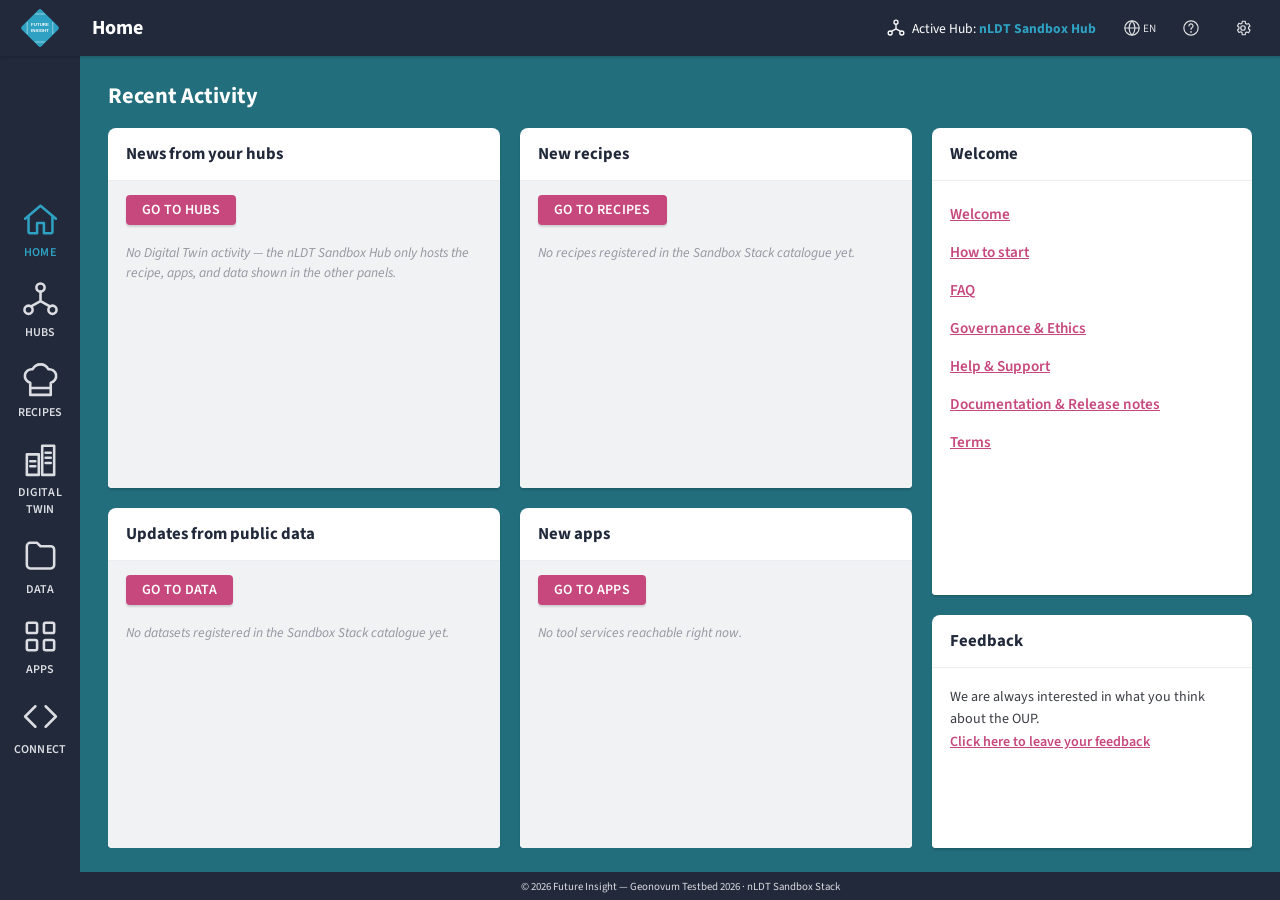
<file: Topic4-FutureInsight/UI/index.html>
<!doctype html>
<html lang="en">
<head>
  <meta charset="UTF-8" />
  <meta name="viewport" content="width=device-width, initial-scale=1.0" />
  <title>Geonovum Testbed Recipes</title>
  <link rel="icon" type="image/svg+xml" href="assets/logo.svg" />
  <link rel="preconnect" href="https://fonts.googleapis.com">
  <link href="https://fonts.googleapis.com/css2?family=Source+Sans+3:wght@300;400;600;700&display=swap" rel="stylesheet">
  <!-- Leaflet 1.9.4: the map behind the Data Catalogue Preview (see
       js/hubPreview.js). Vendored rather than loaded from a CDN, so the map
       still draws its layers offline (only the basemap tiles need network). -->
  <link rel="stylesheet" href="vendor/leaflet/leaflet.css" />
  <script src="vendor/leaflet/leaflet.js"></script>
  <link rel="stylesheet" href="css/styles.css" />
</head>
<body>
  <div id="app-shell">
    <nav class="app-sidebar" id="sidebar"></nav>
    <header class="app-header" id="header"></header>
    <main class="app-main" id="view"></main>
    <footer class="app-footer">© 2026 Future Insight — Geonovum Testbed 2026 · nLDT Sandbox Stack</footer>
  </div>
  <div class="toast" id="toast"></div>

  <script type="module" src="js/app.js"></script>
</body>
</html>
</file>
<file: Topic4-FutureInsight/UI/vendor/leaflet/leaflet.css>
/* required styles */

.leaflet-pane,
.leaflet-tile,
.leaflet-marker-icon,
.leaflet-marker-shadow,
.leaflet-tile-container,
.leaflet-pane > svg,
.leaflet-pane > canvas,
.leaflet-zoom-box,
.leaflet-image-layer,
.leaflet-layer {
	position: absolute;
	left: 0;
	top: 0;
	}
.leaflet-container {
	overflow: hidden;
	}
.leaflet-tile,
.leaflet-marker-icon,
.leaflet-marker-shadow {
	-webkit-user-select: none;
	   -moz-user-select: none;
	        user-select: none;
	  -webkit-user-drag: none;
	}
/* Prevents IE11 from highlighting tiles in blue */
.leaflet-tile::selection {
	background: transparent;
}
/* Safari renders non-retina tile on retina better with this, but Chrome is worse */
.leaflet-safari .leaflet-tile {
	image-rendering: -webkit-optimize-contrast;
	}
/* hack that prevents hw layers "stretching" when loading new tiles */
.leaflet-safari .leaflet-tile-container {
	width: 1600px;
	height: 1600px;
	-webkit-transform-origin: 0 0;
	}
.leaflet-marker-icon,
.leaflet-marker-shadow {
	display: block;
	}
/* .leaflet-container svg: reset svg max-width decleration shipped in Joomla! (joomla.org) 3.x */
/* .leaflet-container img: map is broken in FF if you have max-width: 100% on tiles */
.leaflet-container .leaflet-overlay-pane svg {
	max-width: none !important;
	max-height: none !important;
	}
.leaflet-container .leaflet-marker-pane img,
.leaflet-container .leaflet-shadow-pane img,
.leaflet-container .leaflet-tile-pane img,
.leaflet-container img.leaflet-image-layer,
.leaflet-container .leaflet-tile {
	max-width: none !important;
	max-height: none !important;
	width: auto;
	padding: 0;
	}

.leaflet-container img.leaflet-tile {
	/* See: https://bugs.chromium.org/p/chromium/issues/detail?id=600120 */
	mix-blend-mode: plus-lighter;
}

.leaflet-container.leaflet-touch-zoom {
	-ms-touch-action: pan-x pan-y;
	touch-action: pan-x pan-y;
	}
.leaflet-container.leaflet-touch-drag {
	-ms-touch-action: pinch-zoom;
	/* Fallback for FF which doesn't support pinch-zoom */
	touch-action: none;
	touch-action: pinch-zoom;
}
.leaflet-container.leaflet-touch-drag.leaflet-touch-zoom {
	-ms-touch-action: none;
	touch-action: none;
}
.leaflet-container {
	-webkit-tap-highlight-color: transparent;
}
.leaflet-container a {
	-webkit-tap-highlight-color: rgba(51, 181, 229, 0.4);
}
.leaflet-tile {
	filter: inherit;
	visibility: hidden;
	}
.leaflet-tile-loaded {
	visibility: inherit;
	}
.leaflet-zoom-box {
	width: 0;
	height: 0;
	-moz-box-sizing: border-box;
	     box-sizing: border-box;
	z-index: 800;
	}
/* workaround for https://bugzilla.mozilla.org/show_bug.cgi?id=888319 */
.leaflet-overlay-pane svg {
	-moz-user-select: none;
	}

.leaflet-pane         { z-index: 400; }

.leaflet-tile-pane    { z-index: 200; }
.leaflet-overlay-pane { z-index: 400; }
.leaflet-shadow-pane  { z-index: 500; }
.leaflet-marker-pane  { z-index: 600; }
.leaflet-tooltip-pane   { z-index: 650; }
.leaflet-popup-pane   { z-index: 700; }

.leaflet-map-pane canvas { z-index: 100; }
.leaflet-map-pane svg    { z-index: 200; }

.leaflet-vml-shape {
	width: 1px;
	height: 1px;
	}
.lvml {
	behavior: url(#default#VML);
	display: inline-block;
	position: absolute;
	}


/* control positioning */

.leaflet-control {
	position: relative;
	z-index: 800;
	pointer-events: visiblePainted; /* IE 9-10 doesn't have auto */
	pointer-events: auto;
	}
.leaflet-top,
.leaflet-bottom {
	position: absolute;
	z-index: 1000;
	pointer-events: none;
	}
.leaflet-top {
	top: 0;
	}
.leaflet-right {
	right: 0;
	}
.leaflet-bottom {
	bottom: 0;
	}
.leaflet-left {
	left: 0;
	}
.leaflet-control {
	float: left;
	clear: both;
	}
.leaflet-right .leaflet-control {
	float: right;
	}
.leaflet-top .leaflet-control {
	margin-top: 10px;
	}
.leaflet-bottom .leaflet-control {
	margin-bottom: 10px;
	}
.leaflet-left .leaflet-control {
	margin-left: 10px;
	}
.leaflet-right .leaflet-control {
	margin-right: 10px;
	}


/* zoom and fade animations */

.leaflet-fade-anim .leaflet-popup {
	opacity: 0;
	-webkit-transition: opacity 0.2s linear;
	   -moz-transition: opacity 0.2s linear;
	        transition: opacity 0.2s linear;
	}
.leaflet-fade-anim .leaflet-map-pane .leaflet-popup {
	opacity: 1;
	}
.leaflet-zoom-animated {
	-webkit-transform-origin: 0 0;
	    -ms-transform-origin: 0 0;
	        transform-origin: 0 0;
	}
svg.leaflet-zoom-animated {
	will-change: transform;
}

.leaflet-zoom-anim .leaflet-zoom-animated {
	-webkit-transition: -webkit-transform 0.25s cubic-bezier(0,0,0.25,1);
	   -moz-transition:    -moz-transform 0.25s cubic-bezier(0,0,0.25,1);
	        transition:         transform 0.25s cubic-bezier(0,0,0.25,1);
	}
.leaflet-zoom-anim .leaflet-tile,
.leaflet-pan-anim .leaflet-tile {
	-webkit-transition: none;
	   -moz-transition: none;
	        transition: none;
	}

.leaflet-zoom-anim .leaflet-zoom-hide {
	visibility: hidden;
	}


/* cursors */

.leaflet-interactive {
	cursor: pointer;
	}
.leaflet-grab {
	cursor: -webkit-grab;
	cursor:    -moz-grab;
	cursor:         grab;
	}
.leaflet-crosshair,
.leaflet-crosshair .leaflet-interactive {
	cursor: crosshair;
	}
.leaflet-popup-pane,
.leaflet-control {
	cursor: auto;
	}
.leaflet-dragging .leaflet-grab,
.leaflet-dragging .leaflet-grab .leaflet-interactive,
.leaflet-dragging .leaflet-marker-draggable {
	cursor: move;
	cursor: -webkit-grabbing;
	cursor:    -moz-grabbing;
	cursor:         grabbing;
	}

/* marker & overlays interactivity */
.leaflet-marker-icon,
.leaflet-marker-shadow,
.leaflet-image-layer,
.leaflet-pane > svg path,
.leaflet-tile-container {
	pointer-events: none;
	}

.leaflet-marker-icon.leaflet-interactive,
.leaflet-image-layer.leaflet-interactive,
.leaflet-pane > svg path.leaflet-interactive,
svg.leaflet-image-layer.leaflet-interactive path {
	pointer-events: visiblePainted; /* IE 9-10 doesn't have auto */
	pointer-events: auto;
	}

/* visual tweaks */

.leaflet-container {
	background: #ddd;
	outline-offset: 1px;
	}
.leaflet-container a {
	color: #0078A8;
	}
.leaflet-zoom-box {
	border: 2px dotted #38f;
	background: rgba(255,255,255,0.5);
	}


/* general typography */
.leaflet-container {
	font-family: "Helvetica Neue", Arial, Helvetica, sans-serif;
	font-size: 12px;
	font-size: 0.75rem;
	line-height: 1.5;
	}


/* general toolbar styles */

.leaflet-bar {
	box-shadow: 0 1px 5px rgba(0,0,0,0.65);
	border-radius: 4px;
	}
.leaflet-bar a {
	background-color: #fff;
	border-bottom: 1px solid #ccc;
	width: 26px;
	height: 26px;
	line-height: 26px;
	display: block;
	text-align: center;
	text-decoration: none;
	color: black;
	}
.leaflet-bar a,
.leaflet-control-layers-toggle {
	background-position: 50% 50%;
	background-repeat: no-repeat;
	display: block;
	}
.leaflet-bar a:hover,
.leaflet-bar a:focus {
	background-color: #f4f4f4;
	}
.leaflet-bar a:first-child {
	border-top-left-radius: 4px;
	border-top-right-radius: 4px;
	}
.leaflet-bar a:last-child {
	border-bottom-left-radius: 4px;
	border-bottom-right-radius: 4px;
	border-bottom: none;
	}
.leaflet-bar a.leaflet-disabled {
	cursor: default;
	background-color: #f4f4f4;
	color: #bbb;
	}

.leaflet-touch .leaflet-bar a {
	width: 30px;
	height: 30px;
	line-height: 30px;
	}
.leaflet-touch .leaflet-bar a:first-child {
	border-top-left-radius: 2px;
	border-top-right-radius: 2px;
	}
.leaflet-touch .leaflet-bar a:last-child {
	border-bottom-left-radius: 2px;
	border-bottom-right-radius: 2px;
	}

/* zoom control */

.leaflet-control-zoom-in,
.leaflet-control-zoom-out {
	font: bold 18px 'Lucida Console', Monaco, monospace;
	text-indent: 1px;
	}

.leaflet-touch .leaflet-control-zoom-in, .leaflet-touch .leaflet-control-zoom-out  {
	font-size: 22px;
	}


/* layers control */

.leaflet-control-layers {
	box-shadow: 0 1px 5px rgba(0,0,0,0.4);
	background: #fff;
	border-radius: 5px;
	}
.leaflet-control-layers-toggle {
	background-image: url(images/layers.png);
	width: 36px;
	height: 36px;
	}
.leaflet-retina .leaflet-control-layers-toggle {
	background-image: url(images/layers-2x.png);
	background-size: 26px 26px;
	}
.leaflet-touch .leaflet-control-layers-toggle {
	width: 44px;
	height: 44px;
	}
.leaflet-control-layers .leaflet-control-layers-list,
.leaflet-control-layers-expanded .leaflet-control-layers-toggle {
	display: none;
	}
.leaflet-control-layers-expanded .leaflet-control-layers-list {
	display: block;
	position: relative;
	}
.leaflet-control-layers-expanded {
	padding: 6px 10px 6px 6px;
	color: #333;
	background: #fff;
	}
.leaflet-control-layers-scrollbar {
	overflow-y: scroll;
	overflow-x: hidden;
	padding-right: 5px;
	}
.leaflet-control-layers-selector {
	margin-top: 2px;
	position: relative;
	top: 1px;
	}
.leaflet-control-layers label {
	display: block;
	font-size: 13px;
	font-size: 1.08333em;
	}
.leaflet-control-layers-separator {
	height: 0;
	border-top: 1px solid #ddd;
	margin: 5px -10px 5px -6px;
	}

/* Default icon URLs */
.leaflet-default-icon-path { /* used only in path-guessing heuristic, see L.Icon.Default */
	background-image: url(images/marker-icon.png);
	}


/* attribution and scale controls */

.leaflet-container .leaflet-control-attribution {
	background: #fff;
	background: rgba(255, 255, 255, 0.8);
	margin: 0;
	}
.leaflet-control-attribution,
.leaflet-control-scale-line {
	padding: 0 5px;
	color: #333;
	line-height: 1.4;
	}
.leaflet-control-attribution a {
	text-decoration: none;
	}
.leaflet-control-attribution a:hover,
.leaflet-control-attribution a:focus {
	text-decoration: underline;
	}
.leaflet-attribution-flag {
	display: inline !important;
	vertical-align: baseline !important;
	width: 1em;
	height: 0.6669em;
	}
.leaflet-left .leaflet-control-scale {
	margin-left: 5px;
	}
.leaflet-bottom .leaflet-control-scale {
	margin-bottom: 5px;
	}
.leaflet-control-scale-line {
	border: 2px solid #777;
	border-top: none;
	line-height: 1.1;
	padding: 2px 5px 1px;
	white-space: nowrap;
	-moz-box-sizing: border-box;
	     box-sizing: border-box;
	background: rgba(255, 255, 255, 0.8);
	text-shadow: 1px 1px #fff;
	}
.leaflet-control-scale-line:not(:first-child) {
	border-top: 2px solid #777;
	border-bottom: none;
	margin-top: -2px;
	}
.leaflet-control-scale-line:not(:first-child):not(:last-child) {
	border-bottom: 2px solid #777;
	}

.leaflet-touch .leaflet-control-attribution,
.leaflet-touch .leaflet-control-layers,
.leaflet-touch .leaflet-bar {
	box-shadow: none;
	}
.leaflet-touch .leaflet-control-layers,
.leaflet-touch .leaflet-bar {
	border: 2px solid rgba(0,0,0,0.2);
	background-clip: padding-box;
	}


/* popup */

.leaflet-popup {
	position: absolute;
	text-align: center;
	margin-bottom: 20px;
	}
.leaflet-popup-content-wrapper {
	padding: 1px;
	text-align: left;
	border-radius: 12px;
	}
.leaflet-popup-content {
	margin: 13px 24px 13px 20px;
	line-height: 1.3;
	font-size: 13px;
	font-size: 1.08333em;
	min-height: 1px;
	}
.leaflet-popup-content p {
	margin: 17px 0;
	margin: 1.3em 0;
	}
.leaflet-popup-tip-container {
	width: 40px;
	height: 20px;
	position: absolute;
	left: 50%;
	margin-top: -1px;
	margin-left: -20px;
	overflow: hidden;
	pointer-events: none;
	}
.leaflet-popup-tip {
	width: 17px;
	height: 17px;
	padding: 1px;

	margin: -10px auto 0;
	pointer-events: auto;

	-webkit-transform: rotate(45deg);
	   -moz-transform: rotate(45deg);
	    -ms-transform: rotate(45deg);
	        transform: rotate(45deg);
	}
.leaflet-popup-content-wrapper,
.leaflet-popup-tip {
	background: white;
	color: #333;
	box-shadow: 0 3px 14px rgba(0,0,0,0.4);
	}
.leaflet-container a.leaflet-popup-close-button {
	position: absolute;
	top: 0;
	right: 0;
	border: none;
	text-align: center;
	width: 24px;
	height: 24px;
	font: 16px/24px Tahoma, Verdana, sans-serif;
	color: #757575;
	text-decoration: none;
	background: transparent;
	}
.leaflet-container a.leaflet-popup-close-button:hover,
.leaflet-container a.leaflet-popup-close-button:focus {
	color: #585858;
	}
.leaflet-popup-scrolled {
	overflow: auto;
	}

.leaflet-oldie .leaflet-popup-content-wrapper {
	-ms-zoom: 1;
	}
.leaflet-oldie .leaflet-popup-tip {
	width: 24px;
	margin: 0 auto;

	-ms-filter: "progid:DXImageTransform.Microsoft.Matrix(M11=0.70710678, M12=0.70710678, M21=-0.70710678, M22=0.70710678)";
	filter: progid:DXImageTransform.Microsoft.Matrix(M11=0.70710678, M12=0.70710678, M21=-0.70710678, M22=0.70710678);
	}

.leaflet-oldie .leaflet-control-zoom,
.leaflet-oldie .leaflet-control-layers,
.leaflet-oldie .leaflet-popup-content-wrapper,
.leaflet-oldie .leaflet-popup-tip {
	border: 1px solid #999;
	}


/* div icon */

.leaflet-div-icon {
	background: #fff;
	border: 1px solid #666;
	}


/* Tooltip */
/* Base styles for the element that has a tooltip */
.leaflet-tooltip {
	position: absolute;
	padding: 6px;
	background-color: #fff;
	border: 1px solid #fff;
	border-radius: 3px;
	color: #222;
	white-space: nowrap;
	-webkit-user-select: none;
	-moz-user-select: none;
	-ms-user-select: none;
	user-select: none;
	pointer-events: none;
	box-shadow: 0 1px 3px rgba(0,0,0,0.4);
	}
.leaflet-tooltip.leaflet-interactive {
	cursor: pointer;
	pointer-events: auto;
	}
.leaflet-tooltip-top:before,
.leaflet-tooltip-bottom:before,
.leaflet-tooltip-left:before,
.leaflet-tooltip-right:before {
	position: absolute;
	pointer-events: none;
	border: 6px solid transparent;
	background: transparent;
	content: "";
	}

/* Directions */

.leaflet-tooltip-bottom {
	margin-top: 6px;
}
.leaflet-tooltip-top {
	margin-top: -6px;
}
.leaflet-tooltip-bottom:before,
.leaflet-tooltip-top:before {
	left: 50%;
	margin-left: -6px;
	}
.leaflet-tooltip-top:before {
	bottom: 0;
	margin-bottom: -12px;
	border-top-color: #fff;
	}
.leaflet-tooltip-bottom:before {
	top: 0;
	margin-top: -12px;
	margin-left: -6px;
	border-bottom-color: #fff;
	}
.leaflet-tooltip-left {
	margin-left: -6px;
}
.leaflet-tooltip-right {
	margin-left: 6px;
}
.leaflet-tooltip-left:before,
.leaflet-tooltip-right:before {
	top: 50%;
	margin-top: -6px;
	}
.leaflet-tooltip-left:before {
	right: 0;
	margin-right: -12px;
	border-left-color: #fff;
	}
.leaflet-tooltip-right:before {
	left: 0;
	margin-left: -12px;
	border-right-color: #fff;
	}

/* Printing */

@media print {
	/* Prevent printers from removing background-images of controls. */
	.leaflet-control {
		-webkit-print-color-adjust: exact;
		print-color-adjust: exact;
		}
	}
</file>
<file: Topic4-FutureInsight/UI/css/styles.css>
/* ==========================================================================
   Geonovum Testbed Recipes — design tokens (re-implemented from the Clearly.Hub
   visual language for demo purposes; no code copied from fi-suite-app)
   ========================================================================== */
:root {
  --c-navy: #21293b;
  --c-primary: #2fa1c2;
  --c-primary-light: #1fa69d;
  --c-primary-dark: #226e7c;
  --c-primary-hover: #0b7471;
  --c-secondary: #c7487d;
  --c-secondary-light: #d87fa4;
  --c-secondary-hover: #b13267;
  --c-chip: #387fc1;
  --c-success: #1fa69d;
  --c-warning: #ffb800;
  --c-error: #ff370c;

  --g-100: #fafafa;
  --g-200: #f1f2f4;
  --g-300: #ecedf0;
  --g-400: #e0e3e8;
  --g-500: #dbdde2;
  --g-700: #9396a0;
  --g-800: #8d919a;
  --g-900: #737373;

  --c-canvas: #226e7c;
  --c-card-tint: #f3f0f4;

  --radius-card: 8px 8px 4px 4px;
  --radius-chip: 4px;
  --shadow-1: 0 2px 2px rgba(0, 0, 0, 0.14);
  --shadow-2: 0 4px 10px rgba(33, 41, 59, 0.16);

  --sidebar-w: 80px;
  --header-h: 56px;
  --footer-h: 28px;

  --font: "Source Sans 3", "Trebuchet MS", Helvetica, Arial, sans-serif;
}

* { box-sizing: border-box; }

html, body {
  margin: 0;
  padding: 0;
  height: 100%;
  overflow: hidden;
  font-family: var(--font);
  color: #23262b;
  background: var(--g-200);
}

a { color: var(--c-primary-dark); text-decoration: none; }
a:hover { text-decoration: underline; }

button { font-family: var(--font); cursor: pointer; }

/* ---------------------------------------------------------------------- */
/* App shell                                                               */
/* ---------------------------------------------------------------------- */
#app-shell {
  display: grid;
  grid-template-columns: var(--sidebar-w) 1fr;
  grid-template-rows: var(--header-h) 1fr var(--footer-h);
  grid-template-areas:
    "header header"
    "sidebar main"
    "sidebar footer";
  height: 100vh;
}

/* Header */
.app-header {
  grid-area: header;
  background: var(--c-navy);
  color: #fff;
  display: flex;
  align-items: center;
  padding: 0 20px 0 20px;
  gap: 12px;
  box-shadow: var(--shadow-1);
  position: relative;
  z-index: 5;
}
.app-header__logo { width: 40px; height: 40px; flex: none; margin-right: 20px; }
.app-header__titles { display: flex; flex-direction: column; line-height: 1.15; }
.app-header__title { font-size: 1.25rem; font-weight: 700; }
.app-header__subtitle { font-size: 0.7rem; color: var(--g-500); }
.app-header__spacer { flex: 1; }
.app-header__right { display: flex; align-items: center; gap: 18px; font-size: 0.85rem; }
.app-header__hub { display: flex; align-items: center; gap: 6px; padding: 6px 8px; }
.app-header__hub b { color: var(--c-primary); }
.app-header__icon-btn {
  background: none; border: none; color: #fff; opacity: 0.85;
  display: flex; align-items: center; justify-content: center;
  width: 34px; height: 34px; border-radius: 5px; flex: none;
}
.app-header__icon-btn svg { flex-shrink: 0; }
.app-header__icon-btn:hover { opacity: 1; background: rgba(255,255,255,0.08); }

/* Sidebar */
.app-sidebar {
  grid-area: sidebar;
  background: var(--c-navy);
  display: flex;
  flex-direction: column;
  align-items: stretch;
  justify-content: center;
  gap: 2px;
}
.app-sidebar__link {
  display: flex; flex-direction: column; align-items: center; gap: 4px;
  padding: 8px;
  color: var(--g-500);
  font-size: 0.75rem;
  font-weight: 600;
  letter-spacing: 0.02em;
  text-transform: uppercase;
  text-align: center;
}
.app-sidebar__link:hover, .app-sidebar__link:hover svg { color: var(--c-primary); text-decoration: none; }
.app-sidebar__link.is-active, .app-sidebar__link.is-active svg { color: var(--c-primary); }
.app-sidebar__link svg { width: 41px; height: 41px; fill: none; stroke: currentColor; stroke-width: 1.5; }

/* Footer */
.app-footer {
  grid-area: footer;
  background: var(--c-navy);
  color: var(--g-500);
  font-size: 0.68rem;
  display: flex; align-items: center; justify-content: center;
}

/* Main — its own scroll region, so the sidebar/header/footer frame never
   moves; only the content inside .app-main (or a nested split-panel) scrolls. */
.app-main { grid-area: main; padding: 24px 28px; overflow-y: auto; overflow-x: hidden; min-height: 0; background: var(--c-canvas); }
/* Catalog-style pages (Recipes/Apps browse) bleed edge-to-edge against the
   sidebar and header, like the real app — the filter panel supplies its own
   padding instead of relying on .app-main's inset. */
.app-main.is-edge-to-edge { padding: 0; overflow: hidden; }
/* Entity detail pages (Recipe Details, App Details, Edit Recipe) — full-bleed
   white, no floating card, matching the real app. Only browse/filter tabs
   (Compatible Data) get the teal canvas via .is-edge-to-edge instead. */
.app-main.is-white-detail { padding: 0; background: #fff; overflow-y: auto; }
.detail-shell { padding: 24px 28px; }

/* A panel that scrolls independently of the page: a fixed header (buttons,
   search) above a body that scrolls on its own — used for the Hubs browser
   and any other master/detail layout. */
.split-panel { background: #fff; border-radius: var(--radius-card); box-shadow: var(--shadow-1); height: 100%; display: flex; flex-direction: column; overflow: hidden; }
.split-panel__header { flex: none; padding: 16px 16px 8px; }
.split-panel__body { flex: 1; min-height: 0; overflow-y: auto; padding: 0 16px 16px; }
.split-panel__body.is-padded-lg { padding: 0 26px 22px; }
.split-panel__header.is-padded-lg { padding: 22px 26px 0; }
/* Flush master panel (e.g. the Hubs tree) — no radius/shadow, sits directly
   against the sidebar/header/footer like the real app's Data/Apps left rail. */
.split-panel--flush { border-radius: 0; box-shadow: none; border-right: 1px solid var(--g-300); }
/* Detail panel next to a flush master panel keeps its own breathing room
   from the outer edges since .app-main has no padding on these routes. */
.split-panel--inset { margin: 24px 24px 24px 0; height: auto; }
.view-title { font-size: 1.4rem; font-weight: 700; margin: 0 0 18px; color: var(--c-navy); }
.view-title.is-on-canvas { color: #fff; }
.view-subtitle { font-size: 0.85rem; color: var(--g-900); margin: -12px 0 18px; }
.view-subtitle.is-on-canvas { color: rgba(255,255,255,0.85); }

/* Detail-style pages (Recipe/App/Hub detail, Edit Recipe) sit inside one big
   white panel on the teal canvas, matching the wireframe's page layout. */
.page-panel { background: #fff; border-radius: var(--radius-card); box-shadow: var(--shadow-2); padding: 22px 26px; }

/* ---------------------------------------------------------------------- */
/* Shared components                                                       */
/* ---------------------------------------------------------------------- */
.btn {
  display: inline-flex; align-items: center; gap: 6px;
  border: none; border-radius: var(--radius-chip);
  padding: 9px 16px; font-size: 0.875rem; font-weight: 600;
  text-transform: uppercase; letter-spacing: 0.02em;
  box-shadow: var(--shadow-1);
  color: #fff;
  transition: background 0.15s ease;
}
.btn[disabled] { opacity: 0.5; cursor: not-allowed; box-shadow: none; }
.btn-primary { background: var(--c-primary-light); }
.btn-primary:hover:not([disabled]) { background: var(--c-primary-hover); }
.btn-secondary { background: var(--c-secondary); height: 30px; }
.btn-secondary:hover:not([disabled]) { background: var(--c-secondary-hover); }
.btn-outline {
  background: #fff; color: var(--c-primary-dark); box-shadow: none;
  border: 1px solid var(--g-500);
}
.btn-outline:hover:not([disabled]) { background: var(--g-100); }
.btn-sm { padding: 5px 12px; font-size: 0.8125rem; height: 30px; }

.card {
  background: #fff;
  border-radius: var(--radius-card);
  box-shadow: var(--shadow-1);
  padding: 16px 18px;
}

/* Subscription/pricing-style tile — matches the real platform's plan cards
   (light tinted body, dark top accent bar, uppercase label, big headline). */
.pricing-tile { background: #d7eef1; border-top: 5px solid var(--c-navy); border-radius: 4px; padding: 16px 18px; }
.pricing-tile__label { font-size: 0.72rem; font-weight: 700; text-transform: uppercase; letter-spacing: 0.03em; color: var(--c-navy); margin-bottom: 10px; }
.pricing-tile__value { font-size: 1.5rem; font-weight: 700; color: #23262b; line-height: 1.2; }
.pricing-tile__value small { font-size: 0.85rem; font-weight: 400; color: var(--g-900); }
.pricing-tile__hint { font-size: 0.82rem; color: var(--g-900); margin: 8px 0 16px; }

.chip {
  display: inline-flex; align-items: center; justify-content: center;
  background: var(--c-chip); color: #fff;
  border-radius: var(--radius-chip);
  padding: 4px 12px; font-size: 0.75rem; font-weight: 600;
  height: 30px; min-width: 69px;
  box-sizing: border-box;
}
.chip + .chip { margin-left: 6px; }
.chip-row { display: flex; flex-wrap: wrap; gap: 6px; margin-bottom: 14px; }

/* Project-phase stepper: an ordered, clickable timeline instead of loose
   chips, so it's clear which phase follows which and users can jump to one. */
.phase-bar { display: flex; align-items: flex-start; margin: 4px 0 8px; max-width: 420px; }
.phase-bar__step {
  position: relative; flex: 1; display: flex; flex-direction: column; align-items: center;
  background: none; border: none; padding: 4px 2px 0; cursor: pointer;
}
.phase-bar__dot {
  width: 20px; height: 20px; border-radius: 50%; background: #fff;
  border: 3px solid var(--g-500); z-index: 1; transition: background 0.15s ease, border-color 0.15s ease, box-shadow 0.15s ease;
}
.phase-bar__line { position: absolute; top: 12px; left: -50%; width: 100%; height: 3px; background: var(--g-500); z-index: 0; }
.phase-bar__label { margin-top: 8px; font-size: 0.68rem; text-transform: uppercase; letter-spacing: 0.01em; color: var(--g-800); text-align: center; font-weight: 600; }
.phase-bar__step.is-applicable .phase-bar__dot { background: var(--c-primary); border-color: var(--c-primary); }
.phase-bar__step.is-applicable .phase-bar__line { background: var(--c-primary); }
.phase-bar__step.is-applicable .phase-bar__label { color: var(--c-primary-dark); }
/* Read-only variant (e.g. a specific recipe's own phases) — no click/hover
   affordance, just the highlighted-dots-and-line visualization. */
.phase-bar--readonly { pointer-events: none; }
.phase-bar__step.is-current .phase-bar__dot { border-color: var(--c-secondary); background: var(--c-secondary); box-shadow: 0 0 0 4px rgba(199, 72, 125, 0.22); }
.phase-bar__step.is-current .phase-bar__label { color: var(--c-secondary-hover); font-weight: 700; }
.phase-bar__step:hover .phase-bar__dot { border-color: var(--c-secondary-hover); }
.phase-bar__current { font-size: 0.8rem; color: var(--g-900); margin: 0 0 14px; }
.phase-bar__current b { color: var(--c-secondary-hover); }

.badge { display: inline-block; white-space: nowrap; font-size: 0.68rem; font-weight: 700; padding: 2px 8px; border-radius: 10px; text-transform: uppercase; }
.badge-public { background: #d3f3ef; color: var(--c-primary-dark); }
.badge-muted { background: var(--g-300); color: var(--g-900); cursor: default; }

.tabs { display: flex; gap: 24px; border-bottom: 1px solid var(--g-400); margin-bottom: 20px; flex-wrap: wrap; }
.tab {
  background: none; border: none; padding: 10px 2px; font-size: 1.125rem;
  text-transform: uppercase; font-weight: 400; color: var(--g-800);
  border-bottom: 2px solid transparent; letter-spacing: 0.01em;
}
.tab.is-active { color: var(--c-primary-dark); font-weight: 600; border-bottom-color: var(--c-primary-dark); }
.tab:hover { color: var(--c-primary-dark); text-decoration: none; }

.field-group { margin-bottom: 16px; }
.field-label { display: block; font-size: 0.72rem; text-transform: uppercase; letter-spacing: 0.03em; color: var(--g-900); margin-bottom: 6px; }

/* Mock-only "this looks editable" affordance — see detailsTabHtml()'s `mock`
   option. Purely cosmetic: the click handler that wires it up always just
   shows a "Mocked" toast, same convention as every other unwired button in
   this app. */
.field-edit-pencil {
  display: inline-flex; align-items: center; justify-content: center;
  width: 18px; height: 18px; margin-left: 6px; padding: 0;
  background: none; border: none; border-radius: 4px; color: var(--g-700);
  cursor: pointer; vertical-align: -3px;
}
.field-edit-pencil:hover { color: var(--c-primary); background: var(--g-200); }
.field-edit-pencil svg { display: block; }
.field-value { font-size: 0.95rem; color: #23262b; }
.field-value.muted { color: var(--g-900); }
.required-mark { color: var(--c-error); }

/* A tab made of several stacked sections (Recipe pipeline / Data Ingredients
   / Required Parameters, e.g. the live Status tab) needs its section starts
   to actually read as section starts — .field-label alone is a single
   field's caption, easy to mistake for just another field among the ones
   above it. Same small-caps voice (so it doesn't introduce yet another text
   style), plus a top rule and extra weight to mark "new group starts here". */
.section-title { display: block; font-size: 0.72rem; text-transform: uppercase; letter-spacing: 0.03em; color: var(--g-900); font-weight: 700; margin: 26px 0 4px; padding-top: 18px; border-top: 1px solid var(--g-300); }
.section-hint { font-size: 0.82rem; color: var(--g-900); margin: 0 0 14px; }

/* Live Status tab's Deploy panel — Deployment state + the Deploy button
   grouped into one visually intentional card at the top of the tab, instead
   of a bare button sitting on its own between unrelated fields. Wide enough
   screens put the button beside the badge (its natural "go" companion);
   narrow ones wrap it below via flex-wrap rather than clipping/scrolling. */
.status-deploy-panel { background: #fff; border: 1px solid var(--g-300); border-radius: var(--radius-card); box-shadow: var(--shadow-1); padding: 16px 18px; margin-bottom: 8px; }
.status-deploy-panel__row { display: flex; align-items: center; justify-content: space-between; gap: 16px; flex-wrap: wrap; }
.status-deploy-panel__row .field-group { margin-bottom: 0; }
/* Separates the "not yet run" chip from the warnings below it without a full
   opaque rule — a semi-transparent line reads as a soft division within the
   one deploy card, not a hard break between two different sections. */
.status-deploy-panel__divider { border: none; border-top: 1px solid rgba(33, 41, 59, 0.12); margin: 14px 0 12px; }
/* Only the actual missing-field list needs to read as urgent/red — the
   trailing "fill these in on the Recipe Wizard tab" instruction is routine copy,
   not itself a warning, so it stays in the tab's normal text color. */
.status-warning-text { font-size: 0.78rem; color: #23262b; margin: 4px 0 0; }
.status-deploy-panel #live-run-output:not(:empty) { margin-top: 16px; }

/* Recipe Schema graph — an actual node-link diagram (Data Inputs → Tool &
   Engine → Outputs[ → Result]), laid out in layers left-to-right (a
   Sugiyama-style layered DAG, the standard way to draw a pipeline as a
   graph), shared by Recipe Details (the recipe's default, as-authored
   blueprint) and the Status tab (what a hub actually built through the
   Recipe Wizard — see js/recipeGraph.js). Nodes are vertices (a pill + a
   status dot), not info cards; edges are directed (an arrowhead at the
   target). Status color is the same resolved/pending/blocked language
   already used by the Status tab's own list items. */
/* Small top margin only — the section above already ends with real visual
   breathing room (the "Get Started" side panel governs that row's actual
   height), so stacking a large margin on top of it left a much bigger gap
   here than between any other two fields on this tab. */
.recipe-graph-wrap { margin: 6px 0 8px; }
.recipe-graph__hint { font-size: 0.95rem; color: #23262b; margin: 6px 0 18px; }
/* A recipe with enough chained stages lays out wider than the page panel
   around it — .app-main clips horizontal overflow globally, so without its
   own scroller here the extra columns would just be cut off with no way to
   reach them. The fade bars are the only visible hint that there's more off
   to the side (toggled by updateScrollShadows() in recipeGraph.js), since on
   Windows/trackpad the scrollbar itself is often invisible until touched.
   overflow-x is hidden by default, not auto — some browser/OS setups still
   paint a scrollbar track for an overflow-x:auto element even when nothing
   meaningfully overflows (a rounding-level scrollWidth/clientWidth gap), so
   recipeGraph.js measures the real overflow itself and adds can-scroll-x
   only once there's actually somewhere to scroll to. */
/* The outer layer never scrolls itself — it only exists to anchor the two
   fade bars to the diagram's true left/right edge. Putting overflow-x here
   directly (the old, single-layer version) made the fades position:absolute
   children of the SAME box that scrolls, so they scrolled away with the
   content instead of staying pinned to the edge — see .recipe-graph__scroll-track
   below for the actual scrolling box. */
.recipe-graph__scroll { position: relative; overflow: hidden; }
.recipe-graph__scroll::before,
.recipe-graph__scroll::after {
  content: ""; position: absolute; top: 0; bottom: 44px; width: 32px;
  pointer-events: none; opacity: 0; transition: opacity 0.15s ease; z-index: 2;
}
/* A fade to white would be invisible here — the panel behind it is already
   white, so a white-to-transparent gradient blends into it with no visible
   edge at all. A soft dark vignette (the same navy-grey as the hint text
   above, at low opacity) reads on the white card regardless. */
.recipe-graph__scroll::before { left: 0; background: linear-gradient(to right, rgba(35, 38, 43, 0.14), transparent); }
.recipe-graph__scroll::after { right: 0; background: linear-gradient(to left, rgba(35, 38, 43, 0.14), transparent); }
.recipe-graph__scroll.can-scroll-left::before { opacity: 1; }
.recipe-graph__scroll.can-scroll-right::after { opacity: 1; }
/* The inner layer is the one that actually scrolls — kept separate from the
   outer fade-anchor above for exactly that reason (see its comment). */
.recipe-graph__scroll-track { overflow-x: hidden; overflow-y: hidden; }
.recipe-graph__scroll-track.can-scroll-x { overflow-x: auto; }
/* Extra bottom padding reserves room for the column-skipping lane
   drawGraphConnectors() routes edges through in recipeGraph.js (below every
   row, so a skipped-over column is never crossed) — without it, that lane
   would draw past this container's own height into whatever follows it on
   the page, since the SVG overlay itself has overflow: visible. */
.recipe-graph { position: relative; display: flex; gap: 40px; padding: 4px 0 44px; }
.recipe-graph__lines { position: absolute; inset: 0; pointer-events: none; overflow: visible; }
.recipe-graph__edge { fill: none; stroke: var(--g-500); stroke-width: 1.5; }
.recipe-graph__edge.is-muted { stroke: var(--g-400); stroke-dasharray: 4 4; }
.recipe-graph__arrow { fill: var(--g-500); }
.recipe-graph__arrow.is-muted { fill: var(--g-400); }
/* flex: 0 0 auto (not flex: 1) so columns size to their own content and the
   whole diagram packs left, instead of stretching to fill the page's full
   width (which on the Details tab pushes the Outputs column out under the
   "Get Started" panel above it). */
/* width: auto (capped by max-width) instead of a flat width — a column
   sizes to its own widest node instead of always claiming the full cap, so a
   small graph (e.g. two short input pills + one tool step) fits inside the
   panel without tripping .recipe-graph__scroll's overflow-x into showing a
   scrollbar it doesn't actually need. No min-width here either — one was
   tried, but it just reintroduced the same problem (every column padded out
   to the same floor regardless of how short its own labels are); the node's
   own padding already keeps a short label from collapsing to nothing.
   max-width itself is generous (460px, not a tight 300px) because a node's
   label and sublabel share one line (see .recipe-graph__node-sub) rather
   than wrapping — a long one (e.g. an extra_required_input's own label
   alongside "required by <app>") needs the room, or it truncates down to
   almost nothing on both sides at once, which is illegible rather than just
   terse. */
.recipe-graph__col { flex: 0 0 auto; width: auto; min-width: 0; max-width: 460px; display: flex; flex-direction: column; align-items: flex-start; gap: 14px; position: relative; z-index: 1; }
.recipe-graph__col-title { font-size: 0.72rem; text-transform: uppercase; letter-spacing: 0.03em; color: var(--g-900); font-weight: 700; }
/* The vertex itself: a pill, not a card — label (+ format, + app logo when
   present) on one line, with a status dot doing the work a whole tinted
   background used to. */
/* min-height, not just padding: without it, a plain text node and a node
   carrying the 20px app logo (tool nodes) come out at slightly different
   heights. Nodes are top-aligned within their column, so their tops still
   line up either way — but drawGraphConnectors() connects to each node's
   *centre*, and top-aligned boxes of different heights have different
   centres, which is what put a small, spurious kink even in a connector
   between two nodes that really are both "row 1" of their column. */
.recipe-graph__node {
  display: inline-flex; align-items: center; gap: 7px; max-width: 100%;
  background: #fff; border: 1.5px solid var(--g-500); border-radius: 999px;
  padding: 7px 14px 7px 10px; font-size: 0.82rem; min-height: 20px;
}
.recipe-graph__node-dot { width: 9px; height: 9px; border-radius: 50%; background: var(--g-500); flex: none; }
.recipe-graph__node-logo { width: 20px; height: 20px; border-radius: 4px; object-fit: contain; background: var(--g-100); flex: none; }
/* The label always wins the fight for space — a (small) fixed floor plus a
   lower shrink priority than the sublabel, so a long "extra required input"
   note truncates itself before it's ever allowed to crush the label down to
   one letter (flex-shrink defaults to 1 on both, and without min-width:0 +
   overflow:hidden the sublabel would not shrink at all). The floor is kept
   low: min-width applies regardless of content, so a large one pads short
   labels like "geometry" and pushes even a small graph wider than the panel,
   into a permanent scrollbar. */
.recipe-graph__node-label { font-weight: 700; color: var(--c-navy); white-space: nowrap; overflow: hidden; text-overflow: ellipsis; min-width: 40px; flex-shrink: 1; }
.recipe-graph__node-sub { font-size: 0.74rem; color: var(--g-900); white-space: nowrap; overflow: hidden; text-overflow: ellipsis; min-width: 0; flex-shrink: 3; }
.recipe-graph__node-sub::before { content: "·"; margin-right: 7px; color: var(--g-700); }
/* Same resolved/pending/blocked palette as .status-list__item--*, carried by
   the dot and a light border tint rather than a filled card background. */
.recipe-graph__node.is-resolved { border-color: var(--c-success); }
.recipe-graph__node.is-resolved .recipe-graph__node-dot { background: var(--c-success); }
.recipe-graph__node.is-pending { border-color: var(--c-warning); }
.recipe-graph__node.is-pending .recipe-graph__node-dot { background: var(--c-warning); }
.recipe-graph__node.is-blocked { border-color: var(--c-error); }
.recipe-graph__node.is-blocked .recipe-graph__node-dot { background: var(--c-error); }
/* Data-input nodes are context — what's already flowing into the pipeline —
   not a decision any single wizard step is asking the user to make right
   now, so they shouldn't out-compete the tool/engine and destination nodes
   for attention on, say, the Tool & Engine step. Dashed + slightly
   translucent reads as "reference," not "action needed"; a genuinely
   resolved (green) input still shows through unmuted, since "already
   sorted" is worth confirming at a glance — only the attention-grabbing
   blocked/pending colours are muted back to neutral grey. */
.recipe-graph__node--input { border-style: dashed; opacity: 0.72; }
.recipe-graph__node--input.is-blocked,
.recipe-graph__node--input.is-pending {
  border-color: var(--g-500);
}
.recipe-graph__node--input.is-blocked .recipe-graph__node-dot,
.recipe-graph__node--input.is-pending .recipe-graph__node-dot {
  background: var(--g-500);
}
@media (max-width: 900px) {
  .recipe-graph { flex-direction: column; gap: 20px; }
  .recipe-graph__lines { display: none; }
  .recipe-graph__node { max-width: 100%; }
  .recipe-graph__node-label { white-space: normal; }
}

input[type="text"], input[type="number"], input[type="datetime-local"], select, textarea {
  width: 100%; max-width: 360px;
  border: 1px solid var(--g-500); border-radius: 4px;
  padding: 8px 10px; font-size: 0.85rem; font-family: var(--font);
  background: #fff;
}
input:focus, select:focus, textarea:focus { outline: none; border-color: var(--c-primary); background: var(--g-100); }
input[type="range"] { width: 100%; max-width: 360px; accent-color: var(--c-primary); }

.grid { display: grid; gap: 18px; }
.grid-2 { grid-template-columns: repeat(2, minmax(0,1fr)); }
.grid-3 { grid-template-columns: repeat(3, minmax(0,1fr)); }
.grid-4 { grid-template-columns: repeat(4, minmax(0,1fr)); }
@media (max-width: 1100px) { .grid-3, .grid-4 { grid-template-columns: repeat(2, minmax(0,1fr)); } }
@media (max-width: 700px) { .grid-2, .grid-3, .grid-4 { grid-template-columns: 1fr; } }

.search-box {
  display: flex; align-items: center; gap: 8px;
  border: 1px solid var(--g-500); border-radius: 4px;
  padding: 6px 10px; background: #fff; max-width: 340px; margin-bottom: 16px;
}
.search-box input { border: none; padding: 4px 0; max-width: none; }
.search-box input:focus { background: transparent; }
.search-box svg { width: 16px; height: 16px; stroke: var(--g-900); flex: none; }

.two-col { display: grid; grid-template-columns: 280px 1fr; gap: 20px; align-items: stretch; height: 100%; min-height: 0; }
@media (max-width: 900px) { .two-col { grid-template-columns: 1fr; height: auto; } }

/* Detail page + narrow side rail (App/Recipe Details' Pricing / Get Started
   panel) — matches the real platform's layout: the main content stays wide,
   the panel is a fixed narrow column pinned to the far right, not a 50/50
   split. */
.detail-side-layout { display: grid; grid-template-columns: 1fr 300px; gap: 32px; align-items: start; }
@media (max-width: 900px) { .detail-side-layout { grid-template-columns: 1fr; } }

.list-nav { list-style: none; margin: 0; padding: 0; }
.list-nav li { margin-bottom: 2px; }
.list-nav button {
  width: 100%; text-align: left; background: none; border: none;
  padding: 10px 12px; border-radius: 4px; font-size: 0.88rem; color: #23262b;
}
.list-nav button:hover { background: var(--g-200); }
.list-nav button.is-active { background: var(--g-200); color: var(--c-primary-dark); font-weight: 700; }

.star { color: var(--c-secondary); }
.star.is-empty { color: var(--g-500); }

.checklist { list-style: none; margin: 0; padding: 0; }
.checklist li { display: flex; align-items: flex-start; gap: 10px; padding: 7px 0; font-size: 0.9rem; }
.checklist input[type="checkbox"] { width: 18px; height: 18px; accent-color: var(--c-success); margin-top: 1px; flex: none; }

.json-viewer {
  background: var(--c-navy); color: #d9e2e5; border-radius: var(--radius-card);
  padding: 16px 18px; font-family: "Consolas", "Menlo", monospace; font-size: 0.8rem;
  overflow-x: auto; line-height: 1.5; white-space: pre;
}
.json-viewer .jk { color: #7fd0e6; }
.json-viewer .jv-str { color: #f0c987; }
.json-viewer .jv-num { color: #9ad39f; }
.json-viewer .jv-bool { color: #e293c4; }
.json-viewer .jv-comment { color: #7a95a0; font-style: italic; }

/* Editable code editor: a transparent-text textarea sits on top of a
   read-only, syntax-highlighted <pre> (same .json-viewer look) so the CWL
   stays genuinely editable while still showing colours and indent guides —
   a plain <textarea> can't render coloured spans on its own. */
/* The editor's own navy background (not just the highlight <pre>'s) — the
   code layers stop short of the textarea's scrollbars (see layoutEditor in
   liveRecipe.js), so something has to paint behind those. */
.code-editor { position: relative; background: var(--c-navy); border-radius: var(--radius-card); }
.code-editor--docked { border-top-left-radius: 0; border-top-right-radius: 0; }
/* Horizontally scrolled text (and the guides/boxes that follow it) must
   disappear at the gutter's edge, not slide underneath its translucent
   background. Clips paint only — offsets inside stay expressed against
   TEXT_LEFT as before. */
.code-editor__highlight, .indent-guides, .step-frame-boxes { clip-path: inset(0 0 0 44px); }
/* A barely-visible tinted outline around each step's whole run:/in:/out:
   block (one colour per step — see STEP_COLORS in liveRecipe.js), in its own
   layer that scrolls horizontally with the text. Width is set per render by
   layoutEditor from the step's real line lengths, so a long href never runs
   out of its box. */
.step-frame-boxes { position: absolute; inset: 0; overflow: hidden; pointer-events: none; z-index: 1; }
.step-frame-box {
  position: absolute; left: 50px; width: 640px;
  border: 1px solid transparent; border-radius: 6px;
}
/* VS Code-style line-number gutter — a fixed-width column reserved down the
   left edge. Its width (44px) plus the original 18px text inset is exactly
   liveRecipe.js's own TEXT_LEFT (62px) constant, which every other overlay's
   left offset below is expressed in terms of, so none of them can drift out
   of sync with this one. Its own scrollTop is synced to the textarea's on
   every scroll (see the "scroll" listener in renderOrchestratorEditTab),
   same as the highlight overlay, so numbers never lag behind the text. */
.code-editor__gutter {
  position: absolute; left: 0; top: 0; bottom: 0; width: 44px; overflow: hidden;
  margin: 0; padding: 16px 10px 16px 0; box-sizing: border-box;
  font-family: "Consolas", "Menlo", monospace; font-size: 0.8rem; line-height: 1.5;
  text-align: right; white-space: pre; color: rgba(217, 226, 229, .38);
  background: rgba(255, 255, 255, .03); border-right: 1px solid rgba(255, 255, 255, .08);
  border-radius: var(--radius-card) 0 0 var(--radius-card); pointer-events: none;
  /* Above .code-editor__highlight (z-index 0 below) — needed because that
     <pre> spans the FULL width (inset: 0; its own left padding only pushes
     where its *text* starts, not its box) and paints its own opaque
     .json-viewer navy background. With both elements at the default z-index
     (auto), later DOM order wins regardless of position, and the highlight
     <pre> comes after this gutter in the markup — so without an explicit,
     higher z-index here, that background silently painted straight over
     the line numbers, hiding them completely. */
  z-index: 3;
}
.code-editor__highlight {
  position: absolute; inset: 0; margin: 0; overflow: hidden; pointer-events: none;
  z-index: 0;
  /* Left padding leaves room for .code-editor__gutter (see GUTTER_WIDTH) —
     kept in lockstep with .code-editor__input's own padding-left below, so
     the highlighted text and the real (invisible) typed text never drift
     apart horizontally. */
  padding-left: 62px;
  /* Indent-guide background-image/position/size/repeat are set inline per
     render (see indentGuideStyle in liveRecipe.js) — the guide count tracks
     the CWL's actual max nesting depth, not a fixed column count. */
}
.code-editor__input {
  position: relative; display: block; width: 100%; margin: 0;
  padding: 16px 18px 16px 62px; font-family: "Consolas", "Menlo", monospace; font-size: 0.8rem; line-height: 1.5;
  white-space: pre; border: none; border-radius: var(--radius-card);
  background: transparent; color: transparent; caret-color: #d9e2e5;
}
.code-editor__input:focus { outline: none; background: transparent; color: transparent; }
.code-editor__input::selection { background: rgba(127, 208, 230, .35); }

/* Real, scroll-synced indent guides (VS Code / "indent-rainbow" style: solid
   translucent bands, one per nesting depth, each spanning only the lines
   where that depth is actually active) — rendered as absolutely-positioned
   DOM elements repositioned on scroll in JS, NOT a CSS background-image on
   the highlight <pre>. A background-image's position doesn't scroll with an
   element's own overflow by default (background-attachment: scroll, despite
   the confusing name, keeps it fixed relative to the viewport) — that was
   the actual bug: the guides visually stayed put while the text scrolled
   past them, looking like two decoupled layers. */
/* Font-family/size set explicitly here (matching .code-editor__input exactly)
   rather than left to inherit — the actual fix for a real reported bug: a
   band's inline `left`/`width` (see renderIndentGuides in liveRecipe.js) are
   expressed in `ch` units, and `ch` resolves against whatever font is
   actually in effect on the element using it. Left unset, that was the
   ambient sans-serif body font, not the editor's own monospace one — so a
   "2ch" indent step measured a completely different character width than
   the real 2-space indent it was meant to sit under, and every band drifted
   further out of alignment with the text the deeper it nested. */
.indent-guides {
  position: absolute; inset: 0; overflow: hidden; pointer-events: none;
  font-family: "Consolas", "Menlo", monospace; font-size: 0.8rem;
  /* Above .step-frame-boxes (z-index 1), not below it — the actual fix for
     a real reported bug: a step-frame-box's own translucent tint (however
     faint) painting OVER a guide band shifts the band's perceived hue
     toward the frame's colour, and for two step/depth combinations whose
     hues are already close (e.g. "multiply"'s amber frame over an
     orange/yellow-ish depth guide) that shift was enough to wash the guide
     out to the same dull brown as the frame, reading as "missing" even
     though it was rendering. With guides on top, each band's own colour is
     always what's actually seen, unaffected by whichever step's frame
     happens to sit underneath it. */
  z-index: 2;
}
.indent-guide-band { position: absolute; border-radius: 2px; }

/* The Orchestrator tab's CWL toolbar — Add step / Compatible apps / Reset /
   Validate / Save, all in one dark bar directly above the code editor (see
   renderOrchestratorEditTab in liveRecipe.js), rather than scattered across
   separate rows above it. Flush against the editor below it (no bottom
   radius, no margin) so the two read as one continuous dark panel — see
   .code-editor--docked, which zeroes the editor's own top corners to match. */
.cwl-toolbar {
  display: flex; align-items: center; flex-wrap: wrap; gap: 10px 18px;
  background: var(--c-navy); border-radius: var(--radius-card) var(--radius-card) 0 0;
  border-bottom: 1px solid rgba(255, 255, 255, .1);
  padding: 12px 16px; margin-bottom: 0;
}
.cwl-toolbar__group { display: flex; align-items: center; gap: 8px; flex-wrap: wrap; }
.cwl-toolbar__spacer { flex: 1 1 auto; min-width: 8px; }
.cwl-toolbar__label {
  font-size: 0.72rem; text-transform: uppercase; letter-spacing: 0.03em;
  color: rgba(217, 226, 229, .65); white-space: nowrap;
}
.cwl-toolbar select {
  font-size: 0.78rem; padding: 5px 8px;
  background: #1b2231; color: #d9e2e5; border: 1px solid rgba(255, 255, 255, .3); border-radius: 4px;
}
.cwl-toolbar select[disabled] { opacity: .5; }
.cwl-toolbar__group--blocks .btn { white-space: nowrap; }
.cwl-toolbar .help-tip { color: rgba(217, 226, 229, .55); }

/* CWL + diagram / CWL only / Guided builder (see renderOrchestratorEditTab's
   setView) — `hidden` has to win over the display these elements otherwise get. */
.cwl-toolbar__group[hidden], .guided-builder[hidden], .code-editor[hidden],
.recipe-split[hidden], .recipe-split__divider[hidden], .recipe-diagram[hidden] { display: none !important; }

/* Split view: the CWL editor (left) and the live recipe diagram (right) as
   one continuous dark panel under the toolbar, divided by a thin draggable
   line whose position is --split-left. The diagram pane's content sits in an
   absolutely positioned box so it never adds height of its own — the row is
   exactly as tall as the editor (fillEditorHeight). Inside it only the
   inspector scrolls (and the graph, if it outgrows its share); the pane
   itself never does, so there's at most one scrollbar per pane. */
.recipe-split.is-split { display: grid; grid-template-columns: minmax(0, var(--split-left, 54%)) 9px minmax(0, 1fr); background: var(--c-navy); border-radius: 0 0 var(--radius-card) var(--radius-card); }
.recipe-split.is-split .code-editor { border-bottom-right-radius: 0; }
.recipe-split.is-resizing { user-select: none; cursor: col-resize; }
.recipe-split__divider { position: relative; cursor: col-resize; background: transparent; }
.recipe-split__divider::before {
  content: ""; position: absolute; top: 0; bottom: 0; left: 4px; width: 1px;
  background: rgba(255, 255, 255, .08); transition: background .15s;
}
.recipe-split__divider:hover::before, .recipe-split__divider:focus-visible::before, .recipe-split.is-resizing .recipe-split__divider::before { background: #7fd0e6; }
.recipe-split__divider:focus-visible { outline: none; }

/* Full-screen toggle (see setExpanded in liveRecipe.js): the whole workspace
   — toolbar, both panes, validate banner — as a fixed overlay filling the
   window, below toasts (50), dialogs (100) and help bubbles (300). */
.recipe-workspace__result { margin-top: 12px; }
.btn-icon-toggle {
  display: inline-flex; align-items: center; justify-content: center; width: 30px; height: 30px; margin-left: 4px;
  border-radius: 5px; border: 1px solid rgba(255, 255, 255, .28); background: transparent; color: #d9e2e5; cursor: pointer;
}
.btn-icon-toggle:hover { background: rgba(255, 255, 255, .08); color: #fff; }
.btn-icon-toggle:focus-visible { outline: 2px solid #7fd0e6; outline-offset: 2px; }
.btn-icon-toggle[hidden] { display: none; }
.btn-icon-toggle svg { width: 16px; height: 16px; fill: none; stroke: currentColor; stroke-width: 2; stroke-linecap: round; stroke-linejoin: round; }
.btn-icon-toggle .when-expanded { display: none; }
.recipe-workspace.is-expanded .btn-icon-toggle .when-expanded { display: block; }
.recipe-workspace.is-expanded .btn-icon-toggle .when-collapsed { display: none; }
.recipe-workspace.is-expanded {
  position: fixed; inset: 0; z-index: 40; display: flex; flex-direction: column; background: var(--c-navy);
}
.recipe-workspace.is-expanded .cwl-toolbar { flex: none; border-radius: 0; }
.recipe-workspace.is-expanded .recipe-split.is-split { flex: 1 1 auto; min-height: 0; grid-template-rows: minmax(0, 1fr); border-radius: 0; }
.recipe-workspace.is-expanded .code-editor { height: auto !important; min-height: 0 !important; border-radius: 0; }
.recipe-workspace.is-expanded .recipe-diagram { border-radius: 0; }
.recipe-workspace.is-expanded .recipe-workspace__result { flex: none; margin: 0; max-height: 30vh; overflow: auto; }
.recipe-workspace.is-expanded .recipe-workspace__result:not(:empty) { padding: 10px 12px 0; }

/* Thin scrollbars that stay out of sight until the pointer is over the
   panel they belong to (standard properties; ::-webkit-scrollbar as the
   fallback for older Chromium). */
.code-editor__input, .diagram-inspector, .recipe-diagram__graph, .recipe-diagram .recipe-graph__scroll-track {
  scrollbar-width: thin; scrollbar-color: transparent transparent;
}
.code-editor:hover .code-editor__input, .diagram-inspector:hover,
.recipe-diagram__graph:hover, .recipe-diagram__graph:hover .recipe-graph__scroll-track {
  scrollbar-color: rgba(255, 255, 255, .22) transparent;
}
.code-editor__input::-webkit-scrollbar, .diagram-inspector::-webkit-scrollbar,
.recipe-diagram__graph::-webkit-scrollbar, .recipe-diagram .recipe-graph__scroll-track::-webkit-scrollbar { width: 8px; height: 8px; }
.code-editor__input::-webkit-scrollbar-track, .diagram-inspector::-webkit-scrollbar-track,
.recipe-diagram__graph::-webkit-scrollbar-track, .recipe-diagram .recipe-graph__scroll-track::-webkit-scrollbar-track { background: transparent; }
.code-editor__input::-webkit-scrollbar-thumb, .diagram-inspector::-webkit-scrollbar-thumb,
.recipe-diagram__graph::-webkit-scrollbar-thumb, .recipe-diagram .recipe-graph__scroll-track::-webkit-scrollbar-thumb { background: transparent; border-radius: 8px; }
.code-editor:hover .code-editor__input::-webkit-scrollbar-thumb, .diagram-inspector:hover::-webkit-scrollbar-thumb,
.recipe-diagram__graph:hover::-webkit-scrollbar-thumb, .recipe-diagram__graph:hover .recipe-graph__scroll-track::-webkit-scrollbar-thumb { background: rgba(255, 255, 255, .22); }
.code-editor__input::-webkit-scrollbar-corner { background: transparent; }

/* The diagram pane — same navy as the editor, text and controls in the
   editor's own light-on-dark palette, so the two halves read as one tool. */
.recipe-diagram {
  --dg-text: #d9e2e5; --dg-muted: rgba(217, 226, 229, .6); --dg-line: rgba(255, 255, 255, .09);
  --dg-surface: rgba(255, 255, 255, .035); --dg-control: #1b2231; --dg-accent: #7fd0e6;
  position: relative; min-width: 0; background: var(--c-navy); color: var(--dg-text);
  border-radius: 0 0 var(--radius-card) 0;
}
.recipe-diagram__scroll { position: absolute; inset: 0; overflow: hidden; padding: 14px 16px 16px 12px; display: flex; flex-direction: column; gap: 10px; }
.recipe-diagram__head { display: flex; align-items: center; justify-content: space-between; gap: 10px; flex: none; }
.recipe-diagram__head b { color: var(--dg-muted); font-size: 0.72rem; text-transform: uppercase; letter-spacing: .04em; }
.recipe-diagram__head small { display: block; color: var(--dg-muted); font-size: 0.74rem; margin-top: 2px; }
.recipe-diagram__graph {
  flex: 0 1 auto; min-height: 120px; overflow: auto;
  background: var(--dg-surface); border: 1px solid var(--dg-line); border-radius: 8px; padding: 10px 12px 0;
}
.recipe-diagram .guided__empty { background: var(--dg-surface); border-color: var(--dg-line); color: var(--dg-muted); }

/* Graph nodes, re-themed for the dark pane (the shared light styles still
   apply on the recipe details page). */
.recipe-diagram .recipe-graph { gap: 20px; padding-bottom: 18px; }
.recipe-diagram .recipe-graph__col { gap: 10px; }
.recipe-diagram .recipe-graph__col-title { color: var(--dg-muted); font-size: 0.66rem; }
.recipe-diagram .recipe-graph__node {
  cursor: pointer; background: #2a3248; border-color: rgba(255, 255, 255, .2); opacity: 1;
  font-size: 0.76rem; padding: 5px 11px 5px 9px; gap: 6px;
  transition: border-color .15s, box-shadow .15s;
}
.recipe-diagram .recipe-graph__node-sub { font-size: 0.7rem; }
.recipe-diagram .recipe-graph__node--input { background: transparent; border-color: rgba(255, 255, 255, .22); }
.recipe-diagram .recipe-graph__node-label { color: #eef3f5; }
.recipe-diagram .recipe-graph__node-sub { color: var(--dg-muted); }
.recipe-diagram .recipe-graph__node-sub::before { color: var(--dg-muted); }
.recipe-diagram .recipe-graph__node-dot { background: rgba(255, 255, 255, .35); }
.recipe-diagram .recipe-graph__node.is-pending { border-color: var(--c-warning); }
.recipe-diagram .recipe-graph__node.is-pending .recipe-graph__node-dot { background: var(--c-warning); }
.recipe-diagram .recipe-graph__node.is-blocked { border-color: #ff7a5c; }
.recipe-diagram .recipe-graph__node.is-blocked .recipe-graph__node-dot { background: #ff7a5c; }
.recipe-diagram .recipe-graph__node:hover { border-color: rgba(127, 208, 230, .7); }
.recipe-diagram .recipe-graph__node:focus-visible { outline: 2px solid var(--dg-accent); outline-offset: 2px; }
.recipe-diagram .recipe-graph__node.is-selected { border-color: var(--dg-accent); box-shadow: 0 0 0 3px rgba(127, 208, 230, .22); }
.recipe-diagram .recipe-graph__edge.is-muted, .recipe-diagram .recipe-graph__edge { stroke-opacity: .9; }
.recipe-diagram .recipe-graph__scroll::before { background: linear-gradient(to right, rgba(0, 0, 0, .35), transparent); }
.recipe-diagram .recipe-graph__scroll::after { background: linear-gradient(to left, rgba(0, 0, 0, .35), transparent); }

/* "Recipe details" card above the graph (see recipeMetaCardHtml). */
.recipe-meta-card {
  flex: none; display: flex; align-items: center; gap: 10px; width: 100%; text-align: left; cursor: pointer; font: inherit;
  background: var(--dg-surface); border: 1px solid var(--dg-line); border-radius: 8px; padding: 9px 12px; color: var(--dg-text);
  transition: border-color .15s, box-shadow .15s;
}
.recipe-meta-card:hover { border-color: rgba(127, 208, 230, .5); }
.recipe-meta-card.is-selected { border-color: var(--dg-accent); box-shadow: 0 0 0 3px rgba(127, 208, 230, .18); }
.recipe-meta-card__icon {
  flex: none; width: 24px; height: 24px; border-radius: 50%; background: var(--dg-accent); color: var(--c-navy);
  display: inline-flex; align-items: center; justify-content: center; font-weight: 700; font-style: italic; font-family: Georgia, serif;
}
.recipe-meta-card__text { display: flex; flex-direction: column; min-width: 0; flex: 1; }
.recipe-meta-card__text b { color: #fff; font-size: 0.86rem; white-space: nowrap; overflow: hidden; text-overflow: ellipsis; }
.recipe-meta-card__text small { color: var(--dg-muted); font-size: 0.74rem; white-space: nowrap; overflow: hidden; text-overflow: ellipsis; }

/* Inspector — the settings for whatever's selected; the one part of the
   pane that scrolls. */
.diagram-inspector {
  flex: 1 1 160px; min-height: 120px; overflow-y: auto; position: relative;
  background: var(--dg-surface); border: 1px solid var(--dg-line); border-radius: 8px;
  padding: 12px 14px; display: flex; flex-direction: column; gap: 10px; font-size: 0.84rem;
}
.diagram-inspector__head { display: flex; align-items: center; flex-wrap: wrap; gap: 8px; padding-right: 26px; }
.diagram-inspector__head b { color: #fff; }
.diagram-inspector__close {
  position: absolute; top: 8px; right: 8px; width: 26px; height: 26px; border: none; background: transparent;
  cursor: pointer; color: var(--dg-muted); display: inline-flex; align-items: center; justify-content: center; border-radius: 4px;
}
.diagram-inspector__close:hover { background: rgba(255, 255, 255, .08); color: #fff; }
.diagram-inspector__close svg { width: 16px; height: 16px; }
.diagram-inspector__section {
  font-size: 0.7rem; text-transform: uppercase; letter-spacing: .05em; color: var(--dg-muted); font-weight: 700;
  border-top: 1px solid var(--dg-line); padding-top: 9px;
}
.guided-row--compact { grid-template-columns: minmax(80px, 130px) auto minmax(0, 1fr); }
.diagram-legend { display: flex; flex-wrap: wrap; gap: 6px 14px; font-size: 0.76rem; color: var(--dg-muted); }
.diagram-legend span { display: inline-flex; align-items: center; gap: 6px; }
.diagram-legend__dot { width: 9px; height: 9px; border-radius: 50%; background: rgba(255, 255, 255, .35); display: inline-block; }
.diagram-legend__dot.is-pending { background: var(--c-warning); }
.diagram-legend__dot.is-blocked { background: #ff7a5c; }

/* Shared form pieces (also used, light, by the Guided builder) re-themed
   inside the dark pane. */
.recipe-diagram .guided__intro, .recipe-diagram .guided__hint, .recipe-diagram .block-form__issues,
.recipe-diagram .guided-card__io, .recipe-diagram .guided-field, .recipe-diagram .guided-check,
.recipe-diagram .guided-row__arrow { color: var(--dg-muted); }
.recipe-diagram .guided-card__num, .recipe-diagram .guided-label { color: var(--dg-muted); }
.recipe-diagram .guided-check span, .recipe-diagram .guided-row__what code { color: var(--dg-text); }
.recipe-diagram .guided-row__what { align-items: flex-start; }
.recipe-diagram small { color: var(--dg-muted); }
.recipe-diagram code { background: rgba(255, 255, 255, .07); color: var(--dg-accent); border-radius: 4px; padding: 1px 5px; }
.recipe-diagram select, .recipe-diagram input[type="text"], .recipe-diagram textarea {
  background: var(--dg-control); color: var(--dg-text); border: 1px solid rgba(255, 255, 255, .2); border-radius: 5px;
}
.recipe-diagram select:focus, .recipe-diagram input[type="text"]:focus, .recipe-diagram textarea:focus { border-color: var(--dg-accent); outline: none; }
.recipe-diagram option, .recipe-diagram optgroup { background: var(--dg-control); color: var(--dg-text); }
.recipe-diagram .btn-outline { background: transparent; color: var(--dg-text); border-color: rgba(255, 255, 255, .28); }
.recipe-diagram .btn-outline:hover:not([disabled]) { background: rgba(255, 255, 255, .08); }
.recipe-diagram .notice-banner { background: rgba(240, 201, 135, .1); color: #f0c987; border-color: rgba(240, 201, 135, .3); }
.recipe-diagram .guided-chip--ok { background: rgba(154, 211, 159, .14); color: #9ad39f; }
.recipe-diagram .guided-chip--todo { background: rgba(240, 201, 135, .14); color: #f0c987; }
.recipe-diagram .cwl-parts li.is-ok .cwl-parts__mark { background: rgba(154, 211, 159, .16); color: #9ad39f; }
.recipe-diagram .cwl-parts li.is-missing .cwl-parts__mark { background: rgba(240, 201, 135, .16); color: #f0c987; }
.recipe-diagram .cwl-parts li.is-missing code { color: #f0c987; }
.recipe-diagram .cwl-parts b { color: var(--dg-text); }

/* A read-only (mockup) recipe definition — see liveRecipe.js::lockReadOnly:
   its fields stay legible, just visibly locked. */
.guided-builder :is(input, select, textarea):disabled,
.recipe-diagram :is(input, select, textarea):disabled { cursor: not-allowed; opacity: .75; }
.guided-check:has(input:disabled), .alt-tool:has(input:disabled) { cursor: default; }

/* Alternative tools per step (see alternativesSectionHtml) — light by
   default for the Guided builder, re-themed in the dark diagram pane. */
.alt-tools { display: flex; flex-direction: column; gap: 6px; }
.alt-tool {
  display: flex; align-items: flex-start; gap: 9px; cursor: pointer;
  border: 1px solid var(--g-300); border-radius: 7px; padding: 8px 10px; background: #fff;
}
.alt-tool:has(input:checked) { border-color: var(--c-navy); box-shadow: inset 3px 0 0 var(--c-navy); }
.alt-tool input { margin-top: 3px; flex: none; }
.alt-tool__body { display: flex; flex-direction: column; gap: 3px; min-width: 0; }
.alt-tool__body b { font-size: 0.84rem; color: var(--c-navy); }
.alt-tool__body small { font-size: 0.76rem; color: var(--g-900); }
.alt-tool__fit { display: flex; flex-wrap: wrap; gap: 4px; }
.alt-tools__note { margin: 0; font-size: 0.76rem; color: var(--g-900); }
.guided-chip--info { background: #e4eef8; color: #24527a; }
.guided-alt { border-top: 1px solid var(--g-300); padding-top: 8px; }
.guided-alt > summary { cursor: pointer; font-size: 0.82rem; font-weight: 600; color: var(--c-navy); list-style-position: inside; }
.guided-alt > summary span { font-weight: 400; color: var(--g-900); margin-left: 6px; }
.guided-alt[open] > summary { margin-bottom: 8px; }
.guided-alt .alt-tools { margin: 6px 0; }
.recipe-diagram .alt-tool { background: rgba(255, 255, 255, .03); border-color: var(--dg-line); }
.recipe-diagram .alt-tool:has(input:checked) { border-color: var(--dg-accent); box-shadow: inset 3px 0 0 var(--dg-accent); }
.recipe-diagram .alt-tool__body b { color: #fff; }
.recipe-diagram .alt-tool__body small, .recipe-diagram .alt-tools__note { color: var(--dg-muted); }
.recipe-diagram .alt-tools__note a { color: var(--dg-accent); }
.recipe-diagram .guided-chip--info { background: rgba(127, 208, 230, .14); color: #7fd0e6; }

/* The CWL-required-parts checklist (see recipeDetailsFormHtml) — light by
   default, for the Guided builder. */
.cwl-parts { list-style: none; margin: 0; padding: 0; display: flex; flex-direction: column; gap: 6px; }
.cwl-parts li { display: flex; align-items: flex-start; gap: 8px; font-size: 0.82rem; }
.cwl-parts li > span:last-child { display: flex; flex-wrap: wrap; align-items: baseline; gap: 2px 8px; }
.cwl-parts small { flex-basis: 100%; color: var(--g-900); font-size: 0.76rem; }
.cwl-parts__mark {
  flex: none; width: 18px; height: 18px; border-radius: 50%; display: inline-flex; align-items: center; justify-content: center;
  font-size: 0.7rem; font-weight: 700; margin-top: 1px;
}
.cwl-parts li.is-ok .cwl-parts__mark { background: #e3f4ea; color: #1f6b40; }
.cwl-parts li.is-missing .cwl-parts__mark { background: #fdecd8; color: #8a4b0f; }
.cwl-parts li.is-missing code { color: #8a4b0f; }
.guided-field textarea { width: 100%; max-width: none; font: inherit; font-size: 0.84rem; resize: vertical; }
.guided-field small[data-details-id-error] { color: var(--c-error); }
/* The selected diagram node's step, outlined in the CWL editor too. */
.step-frame-box.is-selected { border-width: 2px; border-color: rgba(127, 208, 230, .85) !important; }
@media (max-width: 1000px) {
  /* Too narrow to sit side by side — stack, giving the diagram a fixed height. */
  .recipe-split.is-split { grid-template-columns: 1fr; }
  .recipe-split__divider { display: none !important; }
  .recipe-diagram { height: 560px; border-top: 1px solid rgba(255, 255, 255, .08); border-radius: 0 0 var(--radius-card) var(--radius-card); }
  .recipe-split.is-split .code-editor { border-radius: 0; }
  .recipe-workspace.is-expanded .recipe-split.is-split { grid-template-rows: minmax(0, 1fr) minmax(0, 1fr); }
  .recipe-workspace.is-expanded .recipe-diagram { height: auto; }
}
.recipe-def-header { display: flex; align-items: flex-start; justify-content: space-between; gap: 16px; flex-wrap: wrap; margin-bottom: 12px; }
.view-switch { display: inline-flex; border: 1px solid var(--g-300); border-radius: 999px; padding: 3px; background: var(--g-200); flex: none; }
.view-switch button {
  border: none; background: transparent; border-radius: 999px; padding: 6px 14px; cursor: pointer;
  font: inherit; font-size: 0.8rem; font-weight: 600; color: var(--g-900);
}
.view-switch button.is-active { background: var(--c-navy); color: #fff; }

/* The Guided builder (see renderGuidedBuilder in liveRecipe.js): a stepper
   over four stages, docked under the same dark toolbar as the CWL editor. */
.guided-builder {
  border: 1px solid var(--g-300); border-top: none; border-radius: 0 0 var(--radius-card) var(--radius-card);
  background: var(--g-200); padding: 18px 20px 20px;
}
.guided__stepper { list-style: none; margin: 0 0 16px; padding: 0; display: grid; grid-template-columns: repeat(auto-fit, minmax(170px, 1fr)); gap: 8px; }
.guided__stage {
  width: 100%; display: flex; align-items: center; gap: 10px; text-align: left; cursor: pointer;
  background: #fff; border: 1px solid var(--g-300); border-radius: 8px; padding: 10px 12px; font: inherit;
}
.guided__stage.is-active { border-color: var(--c-navy); box-shadow: inset 0 0 0 1px var(--c-navy); }
.guided__num {
  flex: none; width: 26px; height: 26px; border-radius: 50%; display: inline-flex; align-items: center; justify-content: center;
  background: var(--g-300); color: var(--c-navy); font-weight: 700; font-size: 0.8rem;
}
.guided__stage.is-active .guided__num { background: var(--c-navy); color: #fff; }
.guided__stage.is-done .guided__num { background: #2e8b57; color: #fff; }
.guided__stage-text { display: flex; flex-direction: column; line-height: 1.25; }
.guided__stage-text b { color: var(--c-navy); font-size: 0.86rem; }
.guided__stage-text small { color: var(--g-900); font-size: 0.74rem; }
.guided__body { display: flex; flex-direction: column; gap: 10px; }
.guided__intro { margin: 0 0 4px; font-size: 0.86rem; color: var(--g-900); max-width: 820px; }
.guided__explain { margin: 0 0 6px; padding-left: 20px; font-size: 0.84rem; color: var(--g-900); max-width: 820px; }
.guided__explain li { margin: 3px 0; }
.guided__empty { padding: 14px; border: 1px dashed var(--g-300); border-radius: 8px; background: #fff; font-size: 0.84rem; color: var(--g-900); }
.guided__subhead { margin: 10px 0 0; font-size: 0.9rem; color: var(--c-navy); }
.guided__overview { margin: 0; padding-left: 20px; font-size: 0.84rem; }
.guided__overview li { margin: 3px 0; }
.guided__actions { display: flex; flex-wrap: wrap; align-items: center; gap: 8px; margin-top: 4px; }
.guided__hint { font-size: 0.8rem; color: var(--g-900); }
.guided__nav { display: flex; justify-content: space-between; align-items: center; margin-top: 18px; padding-top: 14px; border-top: 1px solid var(--g-300); }
.guided-card { background: #fff; border: 1px solid var(--g-300); border-radius: 8px; padding: 12px 14px; display: flex; flex-direction: column; gap: 8px; }
.guided-card__head { display: flex; align-items: center; flex-wrap: wrap; gap: 8px; }
.guided-card__head code, .guided-row code, .guided-check code, .guided__overview code, .guided-card__io code { font-size: 0.8rem; }
.guided-card__num { font-size: 0.72rem; text-transform: uppercase; letter-spacing: .04em; color: var(--g-900); }
.guided-card__name { color: var(--g-900); }
.guided-card__remove { margin-left: auto; }
.guided-card__io { font-size: 0.84rem; display: flex; flex-direction: column; gap: 4px; }
.guided-card__io select { max-width: 320px; }
.guided-card small, .guided-check small { color: var(--g-900); }
.guided-label { display: inline-block; min-width: 76px; font-size: 0.72rem; text-transform: uppercase; letter-spacing: .04em; color: var(--g-900); }
.guided-row { display: grid; grid-template-columns: minmax(120px, 200px) auto minmax(0, 1fr) auto; align-items: center; gap: 10px; }
.guided-row__what { display: flex; flex-direction: column; }
.guided-row__what small { font-size: 0.74rem; }
.guided-row__arrow { color: var(--g-900); }
.guided-row select { width: 100%; max-width: none; }
/* A long-form `in:` entry: its valueFrom, shown under the row, spanning it. */
.guided-row__reshape { grid-column: 1 / -1; margin: -4px 0 2px; font-size: 0.76rem; color: var(--g-900); overflow-wrap: anywhere; }
.guided-row__reshape code { font-size: 0.72rem; }
.guided-chip { font-size: 0.72rem; font-weight: 600; padding: 2px 8px; border-radius: 999px; white-space: nowrap; }
/* Data input vs parameter (a CWL `type: File` workflow input) — the badge,
   and the switch + media-type picker in the Guided builder / diagram. */
.guided-chip--data { background: #e6f6f4; color: #135f59; }
.recipe-diagram .guided-chip--data { background: rgba(154, 211, 159, .14); color: #9ad39f; }
.guided-data-input { display: flex; flex-direction: column; gap: 8px; margin: 8px 0 4px; }
.guided-data-input__switch { display: flex; align-items: flex-start; gap: 8px; font-size: 0.82rem; cursor: pointer; }
.guided-data-input__switch input { margin-top: 2px; flex: none; }
.guided-data-input__row { display: flex; flex-direction: column; gap: 8px; padding-left: 24px; }
.guided-chip--ok { background: #e3f4ea; color: #1f6b40; }
.guided-chip--todo { background: #fdecd8; color: #8a4b0f; }
.guided-field { display: flex; flex-direction: column; gap: 4px; font-size: 0.78rem; color: var(--g-900); }
.guided-field input { max-width: 420px; }
.guided-check { display: flex; align-items: center; gap: 8px; font-size: 0.84rem; }
@media (max-width: 720px) {
  .guided-row { grid-template-columns: 1fr; }
  .guided-row__arrow { display: none; }
}

/* Building-block modals (Add / Connect / Finalize — see openBlockModal in
   liveRecipe.js): a plain stacked form. */
.block-form { display: flex; flex-direction: column; gap: 12px; font-size: 0.85rem; }
.block-form label { display: flex; flex-direction: column; gap: 4px; font-weight: 600; color: var(--c-navy); }
.block-form label > span.block-form__hint { font-weight: 400; font-size: 0.78rem; color: var(--g-900); }
.block-form select, .block-form input[type="text"] { width: 100%; max-width: none; }
.block-form__checks { display: flex; flex-direction: column; gap: 6px; max-height: 220px; overflow-y: auto; }
.block-form__checks label { flex-direction: row; align-items: center; gap: 8px; font-weight: 400; }
.block-form__issues { margin: 0; padding-left: 18px; color: var(--g-900); font-size: 0.8rem; }
.block-form__issues li { margin: 2px 0; }
.block-form__divider { border: none; border-top: 1px solid var(--g-300); margin: 4px 0; }
.cwl-toolbar .help-tip:hover, .cwl-toolbar .help-tip:focus { color: #fff; }

/* Zeroes the code editor's own top corners when a .cwl-toolbar sits directly
   above it (see renderOrchestratorEditTab) — without this, the highlight
   layer's own full-corner radius (inherited from .json-viewer, shared with
   several other read-only JSON displays elsewhere, so not touched globally)
   would leave a visible rounded notch under the toolbar's square bottom. */
.code-editor--docked .code-editor__gutter { border-top-left-radius: 0; }
.code-editor--docked .code-editor__highlight { border-top-left-radius: 0; border-top-right-radius: 0; }

.dashboard-tile { background: #fff; border-radius: var(--radius-card); box-shadow: var(--shadow-1); overflow: hidden; display: flex; flex-direction: column; min-height: 0; }
.dashboard-tile__header { padding: 14px 18px; border-bottom: 1px solid var(--g-300); flex: none; }
.dashboard-tile__header h3 { margin: 0; font-size: 1.05rem; color: var(--c-navy); }
.dashboard-tile__body { background: var(--g-200); padding: 14px 18px; flex: 1; overflow-y: auto; min-height: 0; }
.dashboard-tile__body.is-white { background: #fff; }
.dashboard-tile__body .btn { margin-bottom: 10px; }
.dashboard-tile__list { list-style: none; margin: 0; padding: 0; }
.dashboard-tile__list li { display: flex; align-items: flex-start; gap: 8px; padding: 8px 0; border-bottom: 1px solid var(--g-300); font-size: 0.85rem; line-height: 1.5; }
.dashboard-tile__list li:last-child { border-bottom: none; }
.dashboard-tile__list .bullet { color: var(--c-primary); font-weight: 700; flex: none; }
.dashboard-tile__list a, .welcome-links a, .feedback-link { color: var(--c-secondary); font-weight: 600; text-decoration: underline; }
.dashboard-tile__list a:hover, .welcome-links a:hover, .feedback-link:hover { color: var(--c-secondary-hover); }
.dashboard-tile__list .timestamp { color: var(--g-800); }

/* Home page — a flex column so the top bar (auto height) and the two-column
   layout below it (filling the rest) share space correctly; without this
   wrapper, .home-main and .home-side started at different heights because
   the top bar was pushing .home-main down inside its own column. */
.home-page { display: flex; flex-direction: column; height: 100%; min-height: 0; }
.home-layout { display: grid; grid-template-columns: 1fr 320px; gap: 20px; flex: 1; min-height: 0; }
.home-main { display: flex; flex-direction: column; min-height: 0; overflow-y: auto; }
.home-side { display: flex; flex-direction: column; gap: 20px; min-height: 0; }
.home-side .dashboard-tile { min-height: 0; }
.home-side .dashboard-tile.is-major { flex: 2; }
.home-side .dashboard-tile.is-minor { flex: 1; }
@media (max-width: 1000px) { .home-layout { grid-template-columns: 1fr; height: auto; } }

.home-activity-grid { display: grid; grid-template-columns: repeat(2, 1fr); gap: 20px; min-height: 0; flex: 1; }
.home-activity-grid .dashboard-tile { min-height: 0; }
@media (max-width: 700px) { .home-activity-grid { grid-template-columns: 1fr; } }

/* Recent Activity's title row, above the two-column layout, directly on the
   teal canvas (hence .view-title.is-on-canvas). */
.home-top-bar { display: flex; align-items: center; justify-content: space-between; gap: 16px; margin-bottom: 16px; flex-wrap: wrap; flex: none; }
.home-top-bar .view-title { margin: 0; }

.welcome-links { list-style: none; margin: 0; padding: 0; background: #fff; }
.welcome-links li { padding: 8px 0; font-size: 0.95rem; }
.feedback-body { background: #fff; padding: 4px 0; font-size: 0.88rem; color: #3a3d42; line-height: 1.6; }

.empty-state { text-align: center; padding: 60px 20px; color: var(--g-900); }

.recipe-card, .app-card {
  background: #fff; border-radius: var(--radius-card); box-shadow: var(--shadow-1);
  padding: 16px 18px; display: flex; flex-direction: column; gap: 8px;
}
.recipe-card h3, .app-card h3 { margin: 0; font-size: 1.02rem; color: var(--c-navy); }
.recipe-card p, .app-card p { margin: 0; font-size: 0.83rem; color: var(--g-900); flex: 1; }
.recipe-card .meta, .app-card .meta { font-size: 0.75rem; color: var(--g-900); }
.recipe-card .meta b, .app-card .meta b { color: var(--c-secondary-hover); font-weight: 600; }
.card-actions { display: flex; gap: 8px; margin-top: 4px; flex-wrap: wrap; }

/* Wraps a catalog-layout that also needs a tab bar above it (e.g. a recipe's
   Compatible Data tab). The tab bar always renders at full width and the
   exact same size as every other tab on that entity's page — only the
   catalog-layout below it (filters + results) goes edge-to-edge. */
.catalog-shell { display: flex; flex-direction: column; height: 100%; min-height: 0; }
.catalog-shell__tabs { flex: none; background: #fff; padding: 24px 28px 0; }
.catalog-shell .catalog-layout { flex: 1; min-height: 0; }

/* Catalog-style cards (Recipes/Data/Apps browse pages in the real app):
   white header row with a star toggle, a tinted body with stacked pink
   pill actions, a plain footer with owner/license meta. */
.catalog-layout {
  display: grid; grid-template-columns: 260px 1fr; gap: 0; align-items: stretch;
  height: 100%; min-height: 0;
}
@media (max-width: 900px) { .catalog-layout { grid-template-columns: 1fr; height: auto; } }
.catalog-filters {
  background: #fff; border-radius: 0; box-shadow: none;
  border-right: 1px solid var(--g-300);
  padding: 16px; overflow-y: auto; min-height: 0;
}
.catalog-results { padding: 24px 28px; overflow-y: auto; min-height: 0; }
.catalog-results .view-title, .catalog-results .view-subtitle { max-width: none; }
.catalog-filters .btn { width: 100%; justify-content: center; margin-bottom: 12px; }
.filter-section { margin-top: 14px; }
.filter-section__title {
  display: flex; align-items: center; justify-content: space-between;
  font-size: 0.9rem; font-weight: 700; color: var(--c-navy);
  padding: 6px 0; border-bottom: 1px solid var(--g-300);
}
.facet { border-bottom: 1px solid var(--g-300); }
.facet__header {
  width: 100%; display: flex; align-items: center; justify-content: space-between;
  background: none; border: none; padding: 10px 2px; font-size: 0.85rem; color: var(--c-navy);
  text-align: left;
}
.facet__header svg { color: var(--g-800); }
.facet__header > svg { transition: transform 0.15s ease; }
.facet.is-open .facet__header > svg { transform: rotate(180deg); }
.facet__options { display: none; flex-direction: column; gap: 6px; padding: 0 2px 12px; font-size: 0.82rem; }
.facet.is-open .facet__options { display: flex; }
.facet__options input { accent-color: var(--c-primary); flex: none; }
.facet__option { display: flex; align-items: center; gap: 8px; cursor: pointer; }
.facet__option-label { flex: 1; }
.facet__count { font-size: 0.72rem; color: var(--g-800); background: var(--g-200); border-radius: 8px; padding: 1px 7px; flex: none; }
.facet__empty { font-size: 0.78rem; color: var(--g-800); margin: 4px 0; }

/* Small dot on a facet's label when it has an active selection — whether the
   user picked it or it was pre-set (e.g. a recipe's required data format). */
.facet__header span:first-child { display: inline-flex; align-items: center; gap: 6px; }
.facet__dot { width: 7px; height: 7px; border-radius: 50%; background: var(--c-secondary); display: inline-block; }

/* Small "?" help balloon trigger (e.g. next to an execution pattern) — the
   bubble itself is a single shared element positioned in JS (position:fixed)
   so it can't get clipped by a scrolling ancestor like the filter sidebar. */
.help-tip { display: inline-flex; align-items: center; margin-left: 5px; color: var(--g-800); cursor: help; vertical-align: middle; }
.help-tip:hover, .help-tip:focus { color: var(--c-primary-dark); outline: none; }
.help-tip svg { display: block; width: 14px; height: 14px; }
.help-tip-bubble {
  display: none; position: fixed; z-index: 300; max-width: 260px;
  background: var(--c-navy); color: #fff; font-size: 0.76rem; font-weight: 400;
  line-height: 1.5; padding: 10px 12px; border-radius: 6px; box-shadow: var(--shadow-2);
  text-transform: none; letter-spacing: normal;
}

.facet__search { margin-bottom: 6px; }
.facet__search input { padding: 6px 8px; font-size: 0.78rem; max-width: none; }

.catalog-card { background: #fff; border-radius: var(--radius-card); box-shadow: var(--shadow-1); overflow: hidden; }
.catalog-card__header { display: flex; align-items: flex-start; justify-content: space-between; gap: 10px; padding: 14px 16px 10px; }
.catalog-card__header h3 { margin: 0; font-size: 1.02rem; }
.catalog-card__header h3 a { color: var(--c-navy); }
.star-toggle { background: none; border: none; padding: 2px; color: var(--c-secondary); flex: none; }
.star-toggle svg { display: block; }
.star-toggle:not(.is-fav) svg { fill: none; stroke: var(--c-secondary); stroke-width: 1.6; }
.catalog-card__body { background: var(--c-card-tint); padding: 14px 16px; min-height: 60px; display: flex; align-items: stretch; gap: 14px; }
.catalog-card__body p { margin: 0; font-size: 0.85rem; color: #3a3d42; flex: 1; }
.catalog-card__side { display: flex; flex-direction: column; align-items: flex-end; justify-content: space-between; gap: 10px; margin-left: auto; flex: none; }
.catalog-card__actions { display: flex; flex-direction: column; gap: 8px; margin-left: auto; }
.app-logo { width: 64px; height: 64px; border-radius: 8px; flex: none; }
.catalog-card__resources { display: flex; flex-wrap: wrap; gap: 6px; padding: 12px 16px; }
.catalog-card__footer { padding: 10px 16px 14px; font-size: 0.78rem; color: var(--g-900); display: flex; gap: 18px; flex-wrap: wrap; }
.catalog-card__footer b { color: var(--c-secondary-hover); font-weight: 600; }

/* Participants-style data table */
.data-table { width: 100%; border-collapse: collapse; font-size: 0.85rem; }
.data-table th {
  text-align: left; padding: 10px 12px; border-bottom: 1px solid var(--g-300);
  color: var(--g-900); font-weight: 600; font-size: 0.72rem; text-transform: uppercase; letter-spacing: 0.02em;
}
.data-table td { padding: 10px 12px; border-bottom: 1px solid var(--g-200); vertical-align: middle; }
.data-table tbody tr:hover td { background: var(--g-100); }
.avatar {
  display: inline-flex; align-items: center; justify-content: center;
  width: 28px; height: 28px; border-radius: 50%; background: var(--c-primary);
  color: #fff; font-size: 0.68rem; font-weight: 700; margin-right: 10px; vertical-align: middle;
}
.kebab-btn { background: none; border: none; color: var(--g-800); font-size: 1.2rem; padding: 4px 8px; line-height: 1; }

/* Hero welcome panel (e.g. Hubs page with no hub selected yet) */
.hero-welcome {
  height: 100%; display: flex; align-items: center; justify-content: center; text-align: center;
  background: url("../assets/hubs-welcome-bg.svg") center/cover no-repeat, var(--c-canvas);
  padding: 40px; overflow-y: auto;
}
.hero-welcome__inner { max-width: 720px; color: #fff; }
.hero-welcome__inner p { font-size: 1.15rem; font-weight: 700; line-height: 1.7; margin: 0 0 18px; text-shadow: 0 1px 3px rgba(0,0,0,0.25); }
.hero-welcome__inner p:first-child { font-size: 1.4rem; }

.notice-banner {
  background: #fdeadc; color: #7a4a0d; border: 1px solid #f4cfa0;
  border-radius: 6px; padding: 10px 14px; font-size: 0.8rem; margin-bottom: 18px;
}

.crumbs { font-size: 0.78rem; color: var(--g-900); margin-bottom: 6px; }
.crumbs a { color: var(--c-primary-dark); }

.toast {
  position: fixed; bottom: 20px; right: 20px; background: var(--c-navy); color: #fff;
  padding: 10px 16px; border-radius: 6px; font-size: 0.82rem; box-shadow: var(--shadow-2);
  opacity: 0; transform: translateY(8px); transition: all 0.2s ease; z-index: 50;
}
.toast.is-visible { opacity: 1; transform: translateY(0); }

/* ---------------------------------------------------------------------- */
/* Recipe Wizard — one step frame at a time + a persistent cart on the right. */
/* ---------------------------------------------------------------------- */
.wizard-layout { display: flex; gap: 18px; align-items: flex-start; }
.wizard-main { flex: 1; min-width: 0; }
@media (max-width: 900px) {
  .wizard-layout { flex-direction: column; }
}

.wizard-stepper { display: flex; align-items: flex-start; margin-bottom: 20px; }
.wizard-stepper__step { position: relative; flex: 1; display: flex; flex-direction: column; align-items: center; text-align: center; }
.wizard-stepper__step.is-reachable { cursor: pointer; }
.wizard-stepper__line { position: absolute; top: 12px; left: -50%; width: 100%; height: 3px; background: var(--g-500); z-index: 0; }
.wizard-stepper__step:first-child .wizard-stepper__line { display: none; }
.wizard-stepper__dot {
  width: 26px; height: 26px; border-radius: 50%; background: #fff; border: 3px solid var(--g-500);
  display: flex; align-items: center; justify-content: center; font-weight: 700; font-size: 0.76rem;
  color: var(--g-800); z-index: 1;
}
.wizard-stepper__label { margin-top: 8px; font-size: 0.72rem; text-transform: uppercase; letter-spacing: 0.02em; color: var(--g-800); font-weight: 600; max-width: 150px; }
.wizard-stepper__step.is-complete .wizard-stepper__dot { background: var(--c-success); border-color: var(--c-success); color: #fff; }
.wizard-stepper__step.is-complete .wizard-stepper__label { color: #177a73; }
.wizard-stepper__step.is-current .wizard-stepper__dot { border-color: var(--c-secondary); background: var(--c-secondary); color: #fff; box-shadow: 0 0 0 4px rgba(199, 72, 125, 0.22); }
.wizard-stepper__step.is-current .wizard-stepper__label { color: var(--c-secondary-hover); font-weight: 700; }

.wizard-step { background: none; box-shadow: none; padding: 0; }
.wizard-step__title { font-size: 1.05rem; font-weight: 700; color: var(--c-navy); margin: 0 0 8px; }
.wizard-step__hint { font-size: 0.85rem; color: var(--g-900); margin: 0 0 18px; }
/* Marks where the step's header ends and the actual selection controls
   begin (the step has no bordered box of its own). */
.wizard-step .wizard-step__hint { padding-bottom: 16px; margin-bottom: 20px; border-bottom: 1px solid var(--g-400); }

.wizard-step-nav { display: flex; justify-content: space-between; align-items: center; margin-top: 24px; padding-top: 18px; border-top: 1px solid var(--g-300); }
.wizard-step-nav__hint { font-size: 0.78rem; color: var(--g-800); font-style: italic; }

/* Every control still missing a required decision gets a red frame plus an
   inline warning line, right where the decision needs to be made — visible
   immediately, no click required, and it's what actually blocks Next/Finish
   (see isSlotDataResolved / isStepDone). Amber "pending" is one tier softer:
   a decision has been made (partner engaged, or handled outside the
   platform) but no real resource is registered yet, so Next stays open —
   only Review & Deploy is blocked (see slotPendingReason). */
.wizard-missing-hint { color: var(--c-error); font-size: 0.78rem; font-weight: 700; margin: 6px 0 10px; }
.wizard-slot.is-missing { border-color: var(--c-error); background: #fff6f4; }
.wizard-slot.is-pending { border-color: var(--c-warning); background: #fffaf0; }
.wizard-ingredient.is-missing { box-shadow: inset 3px 0 0 0 var(--c-error); padding-left: 12px; background: #fff6f4; }
.wizard-ingredient.is-pending { box-shadow: inset 3px 0 0 0 var(--c-warning); padding-left: 12px; background: #fffaf0; }
.wizard-app-option.is-missing { box-shadow: inset 3px 0 0 0 var(--c-error); padding-left: 12px; background: #fff6f4; }
select.is-missing, textarea.is-missing { border: 1px solid var(--c-error); outline: 1px solid var(--c-error); }

/* "Deploy Recipe" in-flight state (#live-run-output while the Cook
   Orchestrator request is out) — a small branded progress card, not a bare
   line of text, so a real network round-trip reads as active work in
   progress rather than a stalled page. */
.deploy-progress { display: flex; align-items: center; gap: 14px; background: #fff; border: 1px solid var(--g-300); border-radius: var(--radius-card); box-shadow: var(--shadow-1); padding: 16px 18px; margin-bottom: 18px; }
/* A soft comet-trail ring (conic-gradient faded via a radial mask) instead of
   a hard-edged border spinner, plus a gentle breathing scale/opacity pulse —
   reads as calm, alive work-in-progress rather than a mechanical loader.
   `rotate`/`scale` are the individual CSS transform properties, not
   `transform` itself, so the two animations can drive them independently
   without one clobbering the other. */
.deploy-progress__ring {
  width: 28px;
  height: 28px;
  flex: none;
  border-radius: 50%;
  background: conic-gradient(from 0deg, transparent 0deg, var(--c-primary-light) 110deg, var(--c-primary) 320deg, transparent 360deg);
  -webkit-mask: radial-gradient(farthest-side, transparent calc(100% - 3px), #000 calc(100% - 3px));
  mask: radial-gradient(farthest-side, transparent calc(100% - 3px), #000 calc(100% - 3px));
  animation: deploy-spin 1.1s linear infinite, deploy-pulse 1.8s ease-in-out infinite;
}
@keyframes deploy-spin { to { rotate: 360deg; } }
@keyframes deploy-pulse { 0%, 100% { scale: 0.9; opacity: 0.65; } 50% { scale: 1.05; opacity: 1; } }
.deploy-progress__body { flex: 1; min-width: 0; }
.deploy-progress__title { font-weight: 700; color: var(--c-navy); font-size: 0.9rem; }
.deploy-progress__subtitle { font-size: 0.8rem; color: var(--g-900); margin-top: 2px; }

/* A border-bottom + :last-child override would look right for a plain list,
   but every one of these steps renders its ingredient(s) as a sibling of the
   step-nav bar (Next/Back), not as the div's true last child — so
   :last-child never actually matched and the "last" ingredient kept its
   border, producing a second rule right above Next. Attaching the separator
   to the following ingredient instead sidesteps that entirely: it only
   appears between two real ingredients, never after the last one regardless
   of what (if anything) follows it in the DOM. */
.wizard-ingredient { padding-bottom: 16px; margin-bottom: 16px; }
.wizard-ingredient + .wizard-ingredient { border-top: 1px solid var(--g-300); }
.wizard-ingredient__title { font-size: 0.92rem; font-weight: 700; color: var(--c-navy); margin: 0 0 2px; display: flex; align-items: center; gap: 6px; }
.wizard-ingredient__check { color: var(--c-primary); display: inline-flex; flex: none; }
.wizard-ingredient.is-resolved .wizard-ingredient__title { color: var(--c-primary-dark); }
.wizard-ingredient__hint { font-size: 0.78rem; color: var(--g-900); margin: 0 0 8px; }

/* Structured data requirements — recipe-wide protocols/constraints above the
   ingredient list, and per-ingredient spatial feature bullets inline. */
.wizard-requirements {
  display: grid; grid-template-columns: repeat(2, 1fr); gap: 18px;
  background: var(--g-100); border: 1px solid var(--g-300); border-radius: 6px;
  padding: 14px 16px; margin-bottom: 18px;
}
@media (max-width: 700px) { .wizard-requirements { grid-template-columns: 1fr; } }
.wizard-requirements ul, .wizard-requirement-block ul { margin: 4px 0 0; padding-left: 18px; font-size: 0.8rem; color: #3a3d42; line-height: 1.5; }
.wizard-requirements li, .wizard-requirement-block li { margin-bottom: 4px; }
.wizard-requirement-block { margin: 0 0 10px; }

/* "Data Input Required" — a numbered list of the specific sub-layers an
   ingredient needs, each paired with its own format (not the ingredient's
   single, sometimes vendor-specific, data_format) and a plain description. */
.wizard-data-input-list { margin: 6px 0 0; padding-left: 20px; }
.wizard-data-input-list li { margin-bottom: 10px; }
.wizard-data-input-list li:last-child { margin-bottom: 0; }
.wizard-data-input-list__name { font-weight: 700; font-size: 0.85rem; color: var(--c-navy); margin-right: 6px; }
.wizard-data-input-list__desc { font-size: 0.8rem; color: #3a3d42; line-height: 1.5; margin-top: 2px; }

/* Each required format is its own independent "slot" — it gets its own
   have/cleanup/missing choice, boxed off so a mixed-state ingredient (e.g.
   two slots ready, one still missing) stays easy to scan. */
.wizard-slot { border: 1px solid var(--g-300); border-radius: 6px; padding: 12px 14px; margin-bottom: 12px !important; background: #fff; }
.wizard-slot:last-child { margin-bottom: 0 !important; }
.wizard-radio-body { padding: 4px 0 12px 24px; display: flex; flex-direction: column; gap: 12px; }
.wizard-radio-body .field-label { margin-bottom: 6px; }
.wizard-radio-body > .btn { align-self: flex-start; }

.wizard-selected { background: var(--g-100); border: 1px solid var(--g-400); border-radius: 6px; padding: 8px 10px; font-size: 0.82rem; }
.wizard-selected small { display: block; color: var(--g-800); margin-top: 4px; }
.wizard-selected--slot { margin: 0 0 4px 24px; }

/* Wizard Parameters step: one card per app (see recipeWizard.js's
   parametersStepHtml), each listing the settings that app needs. */
.param-list { display: flex; flex-direction: column; gap: 20px; margin-top: 16px; }
.param-field { max-width: 520px; }
.param-field__head { display: flex; align-items: center; gap: 8px; flex-wrap: wrap; margin-bottom: 6px; }
.param-field__title { font-size: 0.88rem; font-weight: 600; color: var(--c-navy); }
.param-field__name { font-size: 0.72rem; color: var(--g-900); background: var(--g-200); border-radius: 4px; padding: 1px 6px; }
.param-chip { font-size: 0.7rem; font-weight: 600; padding: 1px 8px; border-radius: 999px; background: rgba(47, 161, 194, 0.12); color: var(--c-primary-dark); white-space: nowrap; }
.param-chip.is-required { background: rgba(255, 55, 12, 0.1); color: #b3261e; }
.param-chip.is-optional { background: var(--g-200); color: var(--g-900); }
.param-field input[type="text"], .param-field input[type="number"], .param-field textarea { max-width: 100%; }
.param-field__help { margin: 6px 0 0; font-size: 0.78rem; color: var(--g-900); line-height: 1.5; }
.param-field__help b { color: #3a3d42; }
/* "Definition" / "Process description" links to the app's own OGC API Process
   description — small, so they inform without competing with the fields. */
.param-field__source { display: inline-flex; align-items: center; gap: 3px; font-size: 0.72rem; font-weight: 600; color: var(--c-primary-dark); text-decoration: none; white-space: nowrap; }
.param-field__source:hover { text-decoration: underline; color: var(--c-primary-hover); }
.param-field__head .param-field__source { margin-left: auto; }
.wizard-app-option .param-field__source { flex: none; }
/* Read-only value on the Status tab. */
.param-field__value { display: block; font-size: 0.9rem; color: #23262b; padding: 6px 10px; background: var(--g-100); border: 1px solid var(--g-300); border-radius: 4px; }
.param-field__value.is-missing { color: #b3261e; background: #fff6f4; border-color: rgba(255, 55, 12, 0.3); }
.param-field__value.is-empty { color: var(--g-900); }
.param-field__value-note { font-size: 0.72rem; color: var(--g-900); margin-left: 6px; }

.wizard-app-option { display: flex; align-items: center; gap: 12px; padding: 10px 0; border-bottom: 1px solid var(--g-300); }
.wizard-app-option:last-child { border-bottom: none; }
.wizard-app-option img { width: 36px; height: 36px; border-radius: 6px; flex: none; object-fit: contain; background: var(--g-100); }
.wizard-app-option__info { flex: 1; min-width: 0; }
.wizard-app-option__info b { font-size: 0.88rem; color: var(--c-navy); }
.wizard-app-option__info a { font-size: 0.88rem; color: var(--c-navy); font-weight: 700; }
.wizard-app-option__info a:hover { color: var(--c-primary-dark); }

/* Step 3's Data Destination / Visualization Experience cards — same stacked,
   separated-by-rule look as the Step 1 ingredient cards. */
/* Same fix as .wizard-ingredient above, same reason: this card is a sibling
   of the step-nav bar, not its parent's true last child, so :last-child
   never matched it. */
.wizard-output-card { padding-bottom: 18px; margin-bottom: 18px; }
.wizard-output-card + .wizard-output-card { border-top: 1px solid var(--g-300); }
.wizard-output-card__title { font-size: 0.95rem; font-weight: 700; color: var(--c-navy); margin: 0 0 14px; }
/* A destination fixed for the testbed: still reads as a dropdown (its text
   at full strength, its arrow), just visibly not changeable. */
.wizard-output-card select[aria-disabled="true"] { color: #23262b; background-color: var(--g-200); opacity: 1; cursor: not-allowed; }

/* Tinted like .pricing-tile (the "Get Started" panel that launches this
   wizard from Recipe Details) rather than boxed with a shadow — the color is
   what sets it apart from the plain step area beside it now, not a border. */
.wizard-cart {
  flex: none; width: 320px;
  background: #e6f5f8; border-top: 5px solid var(--c-navy);
  border-radius: 4px; box-shadow: none; padding: 16px 18px;
  position: sticky; top: 0;
}
@media (max-width: 900px) {
  .wizard-cart { width: auto; }
}
.wizard-cart__title { display: flex; align-items: center; gap: 8px; font-size: 1.05rem; font-weight: 700; color: var(--c-navy); margin: 0 0 6px; }
.wizard-cart__title svg { flex: none; }
.wizard-cart__line { padding: 10px 0; border-bottom: 1px solid rgba(33, 41, 59, 0.15); }
/* The total already has its own border-top separator right after — without
   this, the last line's border-bottom sits right alongside it, reading as
   two redundant divider lines (most obvious with just one line in the cart). */
.wizard-cart__line:has(+ .wizard-cart__total) { border-bottom: none; }
.wizard-cart__line-top { display: flex; justify-content: space-between; gap: 10px; font-size: 0.85rem; font-weight: 600; color: #23262b; }
.wizard-cart__line-sub { font-size: 0.74rem; color: var(--g-800); margin-top: 2px; }
.wizard-cart__total { display: flex; justify-content: space-between; font-size: 1rem; font-weight: 700; color: var(--c-navy); margin-top: 16px; padding-top: 14px; border-top: 2px solid rgba(33, 41, 59, 0.25); }

/* ---------------------------------------------------------------------- */
/* Generic modal overlay — used by the wizard's "Select Resources" popup.  */
/* ---------------------------------------------------------------------- */
.modal-overlay {
  position: fixed; inset: 0; background: rgba(20, 25, 35, 0.55);
  display: flex; align-items: center; justify-content: center; z-index: 100; padding: 30px;
}
.modal-panel {
  background: #fff; border-radius: var(--radius-card); box-shadow: var(--shadow-2);
  width: min(1100px, 100%); max-height: 85vh; display: flex; flex-direction: column; overflow: hidden;
}
.modal-panel__header { display: flex; align-items: center; justify-content: space-between; padding: 20px 24px; border-bottom: 1px solid var(--g-300); flex: none; }
.modal-panel__header h2 { margin: 0; font-size: 1.15rem; color: var(--c-navy); }
.modal-panel__close { background: none; border: none; color: var(--g-800); cursor: pointer; padding: 4px; }
.modal-panel__close:hover { color: var(--c-navy); }
.modal-panel__body { display: flex; flex: 1; min-height: 0; }
.modal-panel__filters { width: 260px; flex: none; border-right: 1px solid var(--g-300); padding: 16px; overflow-y: auto; }
.modal-panel__filters .search-box { margin-bottom: 14px; }
.modal-panel__results { flex: 1; min-width: 0; overflow-y: auto; }
.modal-panel__footer { display: flex; justify-content: flex-end; gap: 10px; padding: 14px 24px; border-top: 1px solid var(--g-300); flex: none; }

/* Layer list beside the map in a hub dataset's Preview (hubPreview.js): one
   row per saved result — recipe name as the title, date and time under it. */
.hub-layers { width: 270px; flex: none; overflow-y: auto; padding: 16px 12px; border-right: 1px solid var(--g-300); box-sizing: border-box; }
.hub-layers__heading { display: flex; align-items: baseline; justify-content: space-between; padding: 0 6px 10px; }
.hub-layers__heading h3 { margin: 0; font-size: 0.72rem; font-weight: 700; text-transform: uppercase; letter-spacing: 0.06em; color: var(--g-900); }
.hub-layers__count { font-size: 0.75rem; color: var(--g-800); }
.hub-layer { display: flex; align-items: center; gap: 8px; padding: 8px 6px; border-radius: 6px; transition: background 0.15s; }
.hub-layer + .hub-layer { margin-top: 2px; }
.hub-layer:hover { background: var(--g-200); }
.hub-layer.is-hidden .hub-layer__label { opacity: 0.5; }
.hub-layer__label { flex: 1; min-width: 0; display: flex; align-items: center; gap: 10px; cursor: pointer; }
.hub-layer__label input { margin: 0; flex: none; }
.hub-layer__swatch { width: 10px; height: 10px; border-radius: 50%; flex: none; box-shadow: 0 0 0 2px #fff, 0 0 0 3px rgba(0, 0, 0, 0.08); }
.hub-layer__text { min-width: 0; display: flex; flex-direction: column; gap: 2px; }
.hub-layer__title { font-size: 0.9rem; font-weight: 600; color: var(--c-navy); line-height: 1.25; overflow-wrap: anywhere; }
.hub-layer__meta { display: flex; gap: 10px; font-size: 0.75rem; color: var(--g-900); font-variant-numeric: tabular-nums; }
.hub-layer__zoom {
  flex: none; width: 30px; height: 30px; display: inline-flex; align-items: center; justify-content: center;
  background: none; border: 1px solid transparent; border-radius: 6px; color: var(--c-primary-dark); cursor: pointer;
}
.hub-layer__zoom svg { width: 16px; height: 16px; }
.hub-layer__zoom:hover { background: #fff; border-color: var(--g-400); }
.hub-layer__zoom:focus-visible { outline: 2px solid var(--c-primary); outline-offset: 1px; }
/* "Are you sure?" dialog for destructive actions (hubPreview.js's confirmDialog). */
.confirm-dialog { width: min(440px, 100%); }
.confirm-dialog__body { display: flex; gap: 14px; padding: 22px 24px 18px; }
.confirm-dialog__icon {
  flex: none; width: 40px; height: 40px; border-radius: 50%; display: inline-flex; align-items: center; justify-content: center;
  background: rgba(255, 55, 12, 0.1); color: var(--c-error);
}
.confirm-dialog__icon svg { width: 20px; height: 20px; }
.confirm-dialog h2 { margin: 2px 0 6px; font-size: 1.05rem; color: var(--c-navy); }
.confirm-dialog p { margin: 0; font-size: 0.9rem; line-height: 1.45; color: var(--g-900); }
.confirm-dialog__body > div { min-width: 0; flex: 1; }
.confirm-dialog__list {
  list-style: none; margin: 12px 0 0; padding: 4px 0; max-height: 240px; overflow-y: auto;
  border: 1px solid var(--g-300); border-radius: 6px; background: var(--g-100);
}
.confirm-dialog__list li { display: flex; flex-direction: column; gap: 1px; padding: 6px 12px; }
.confirm-dialog__list li + li { border-top: 1px solid var(--g-300); }
.confirm-dialog__more { font-size: 0.8rem; color: var(--g-900); }
.confirm-dialog__danger { background: var(--c-error); border-color: var(--c-error); color: #fff; }
.confirm-dialog__danger:hover { background: #d92d08; border-color: #d92d08; }
.hub-layer-popup { display: flex; flex-direction: column; gap: 2px; font-family: var(--font); }
.hub-layer-popup__details { display: flex; flex-direction: column; gap: 1px; margin-top: 6px; padding-top: 6px; border-top: 1px solid var(--g-300, #ddd); font-size: 0.8rem; }
.hub-layer__zoom[aria-disabled="true"] { color: var(--g-700); opacity: 0.45; cursor: not-allowed; background: none; border-color: transparent; }

/* Dataset ▸ resource tree inside the Select Resources popup — a dataset
   name as a parent row, with its selectable resources indented underneath. */
.resource-tree { font-size: 0.85rem; }
.resource-tree__header {
  display: grid; grid-template-columns: 1fr 140px 200px; gap: 10px;
  background: #fff; color: var(--g-900); padding: 10px 16px;
  border-bottom: 1px solid var(--g-300);
  font-size: 0.72rem; font-weight: 700; text-transform: uppercase; letter-spacing: 0.02em;
  position: sticky; top: 0; z-index: 1;
}
.resource-tree__group { border-bottom: 1px solid var(--g-200); }
.resource-tree__parent {
  width: 100%; display: grid; grid-template-columns: 1fr 140px 200px; gap: 10px; align-items: center;
  background: var(--g-200); border: none; padding: 10px 16px;
  font-size: 0.85rem; font-weight: 700; color: var(--c-navy); text-align: left; cursor: pointer;
}
.resource-tree__parent-name { display: flex; align-items: center; gap: 8px; }
.resource-tree__parent svg { flex: none; color: var(--g-800); }
.resource-tree__parent-owner { font-size: 0.8rem; font-weight: 600; color: var(--g-900); }
.resource-tree__child {
  display: grid; grid-template-columns: 1fr 140px 200px; gap: 10px; align-items: center;
  padding: 10px 16px 10px 40px; border-top: 1px solid var(--g-200);
}
label.resource-tree__child { cursor: pointer; }
.resource-tree__child:hover { background: var(--g-100); }
.resource-tree__child:has(input:checked) { background: var(--c-card-tint); }
.resource-tree__child-name { display: flex; align-items: center; gap: 8px; flex-wrap: wrap; }
.resource-tree__child-name input { accent-color: var(--c-primary); flex: none; }
/* One resource row can offer more than one slot to assign into (e.g. when
   flagging cleanup data with no format filter) — each gets its own small
   labeled radio so it's clear which requirement it would fill. */
.resource-tree__slot-pick { display: inline-flex; align-items: center; gap: 4px; cursor: pointer; }
.resource-tree__slot-pick input:disabled { opacity: 0.4; cursor: not-allowed; }
.resource-tree__slot-pick-label { font-size: 0.66rem; color: var(--g-800); text-transform: uppercase; letter-spacing: 0.02em; }
</file>
